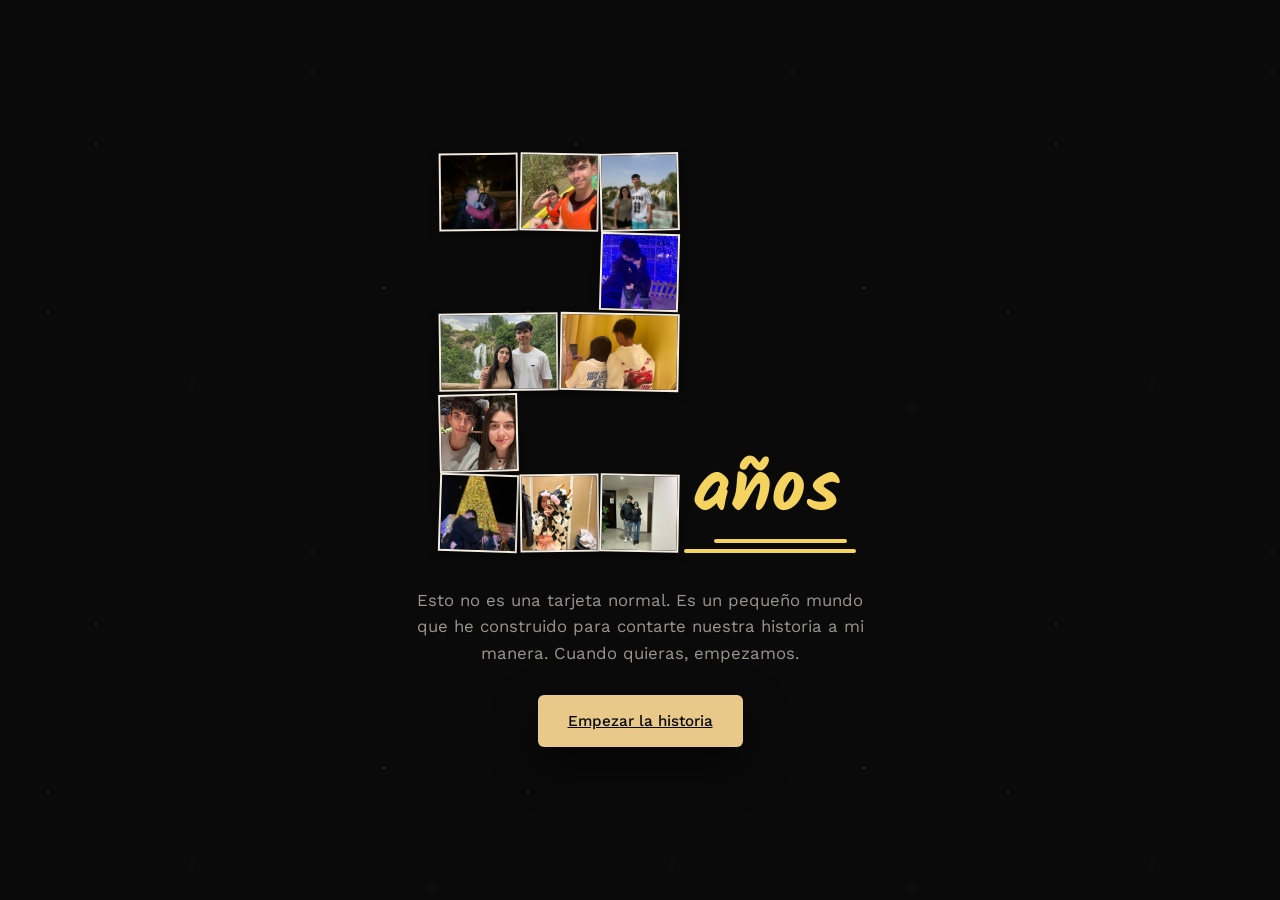
<file: index.html>
<!DOCTYPE html>
<html lang="es">
<head>
<meta charset="UTF-8">
<meta name="viewport" content="width=device-width, initial-scale=1">
<title>Para ti</title>
<link rel="stylesheet" href="css/style.css?v=9">
<style>
  /* [v4] Portada: ya no hay sobre. Un "2" hecho de fotos + la palabra "años",
     como el "1 Año" de la portada del álbum físico. */
  body{ display:flex; align-items:center; justify-content:center; min-height:100vh; text-align:center; padding: 40px 0; }
  .portada{ display:flex; flex-direction:column; align-items:center; padding: 0 24px; }

  /* Fila: número + palabra (la palabra queda abajo a la derecha, como en el álbum) */
  .portada-cabecera{ display:flex; align-items:flex-end; justify-content:center; gap: 14px; margin-bottom: 34px; }

  /* El "2": cuadrícula de 6 x 10 donde cada trozo (foto) ocupa un rectángulo.
     Las posiciones las pone el JS de abajo (PIEZAS_DOS). */
  .numero-fotos{
    display: grid;
    grid-template-columns: repeat(6, 1fr);
    grid-template-rows: repeat(10, 1fr);
    gap: 2px;
    width: min(44vw, 240px);
    aspect-ratio: 6 / 10;
  }
  .foto-tile{
    --rot: 0deg;
    position: relative;
    overflow: hidden;
    border: 2px solid var(--cream);        /* borde blanco: como un recorte de foto pegado */
    background: linear-gradient(135deg, hsl(var(--h) 28% 24%), hsl(var(--h) 22% 13%));
    transform: rotate(var(--rot));
    box-shadow: 0 4px 10px rgba(0,0,0,0.45);
    animation: aparecerTile 0.55s ease backwards;
    animation-delay: calc(var(--i) * 90ms + 250ms);    /* van apareciendo una a una */
  }
  .foto-tile img{ display:block; width:100%; height:100%; object-fit:cover; }
  @keyframes aparecerTile{
    from{ opacity:0; transform: scale(0.6) rotate(calc(var(--rot) - 14deg)); }
    to{   opacity:1; transform: scale(1) rotate(var(--rot)); }
  }

  /* "años" a mano en amarillo con dos rayas debajo (como "Año" en el álbum) */
  .portada-anos{
    position: relative;
    margin: 0;
    padding-bottom: 24px;
    font-family: var(--marker);
    font-weight: 700;
    font-size: clamp(2.4rem, 11vw, 4.6rem);
    line-height: 1;
    color: var(--c1);
  }
  .portada-anos::before,
  .portada-anos::after{
    content: '';
    position: absolute;
    height: 4px;
    border-radius: 2px;
    background: var(--c1);
  }
  .portada-anos::before{ bottom: 10px; left: 14%; right: -4%; }
  .portada-anos::after{  bottom: 0;    left: -6%; right: -10%; }

  .portada .lead{ margin: 0 auto 28px; }
</style>
</head>
<body>
  <div class="starfield" aria-hidden="true"></div>

  <main class="portada">
    <div class="portada-cabecera">
      <div class="numero-fotos" id="numero-dos" role="img" aria-label="El número 2, hecho con fotos nuestras"></div>
      <p class="portada-anos">años</p>
    </div>

    <p class="lead">
      <!-- Sergio: cambia este texto por algo vuestro -->
      Esto no es una tarjeta normal. Es un pequeño mundo que he construido
      para contarte nuestra historia a mi manera. Cuando quieras, empezamos.
    </p>
    <a class="btn" href="historia.html">Empezar la historia</a>
  </main>

<script src="js/main.js?v=9"></script>
<script>
  // ---------------------------------------------------------------
  // El "2" de fotos.
  // Sergio: pon aquí las URLs de R2 de las fotos que forman el número
  // (una por trozo, 10 en total). Si falta alguna, ese trozo se ve como
  // un recorte de color hasta que la pongas.
  // ---------------------------------------------------------------
  const FOTOS_DOS = [
     'fotos/8.jpg',
     'fotos/17.jpg',
     'fotos/51.jpeg',
     'fotos/11.jpg',
     'fotos/12.jpg',
     'fotos/22.jpg',
     'fotos/35.jpg',
     'fotos/26.jpg',
     'fotos/13.jpg',
     'fotos/7.jpg',
  ];

  // Trozos del número: [columna, fila, ancho, alto] sobre la cuadrícula de 6 x 10
  // (barra superior, palo derecho, barra central, palo izquierdo, barra inferior).
  const PIEZAS_DOS = [
    [1, 1, 2, 2], [3, 1, 2, 2], [5, 1, 2, 2],   // barra superior
    [5, 3, 2, 2],                               // palo derecho
    [1, 5, 3, 2], [4, 5, 3, 2],                 // barra central
    [1, 7, 2, 2],                               // palo izquierdo
    [1, 9, 2, 2], [3, 9, 2, 2], [5, 9, 2, 2]    // barra inferior
  ];

  (function pintarNumeroDos() {
    const cont = document.getElementById('numero-dos');
    const tonos = [20, 200, 340, 45, 160, 260, 10, 190, 320, 80];   // tono de cada recorte-placeholder
    PIEZAS_DOS.forEach(([col, fila, ancho, alto], i) => {
      const tile = document.createElement('div');
      tile.className = 'foto-tile';
      tile.style.gridColumn = col + ' / span ' + ancho;
      tile.style.gridRow = fila + ' / span ' + alto;
      tile.style.setProperty('--i', i);
      tile.style.setProperty('--h', tonos[i % tonos.length]);
      tile.style.setProperty('--rot', ((i % 2 ? 1 : -1) * (0.6 + (i * 0.37) % 1.4)).toFixed(1) + 'deg');
      if (FOTOS_DOS[i]) {
        const img = document.createElement('img');
        img.src = FOTOS_DOS[i];
        img.alt = '';
        tile.appendChild(img);
      }
      cont.appendChild(tile);
    });
  })();
</script>
</body>
</html>
</file>
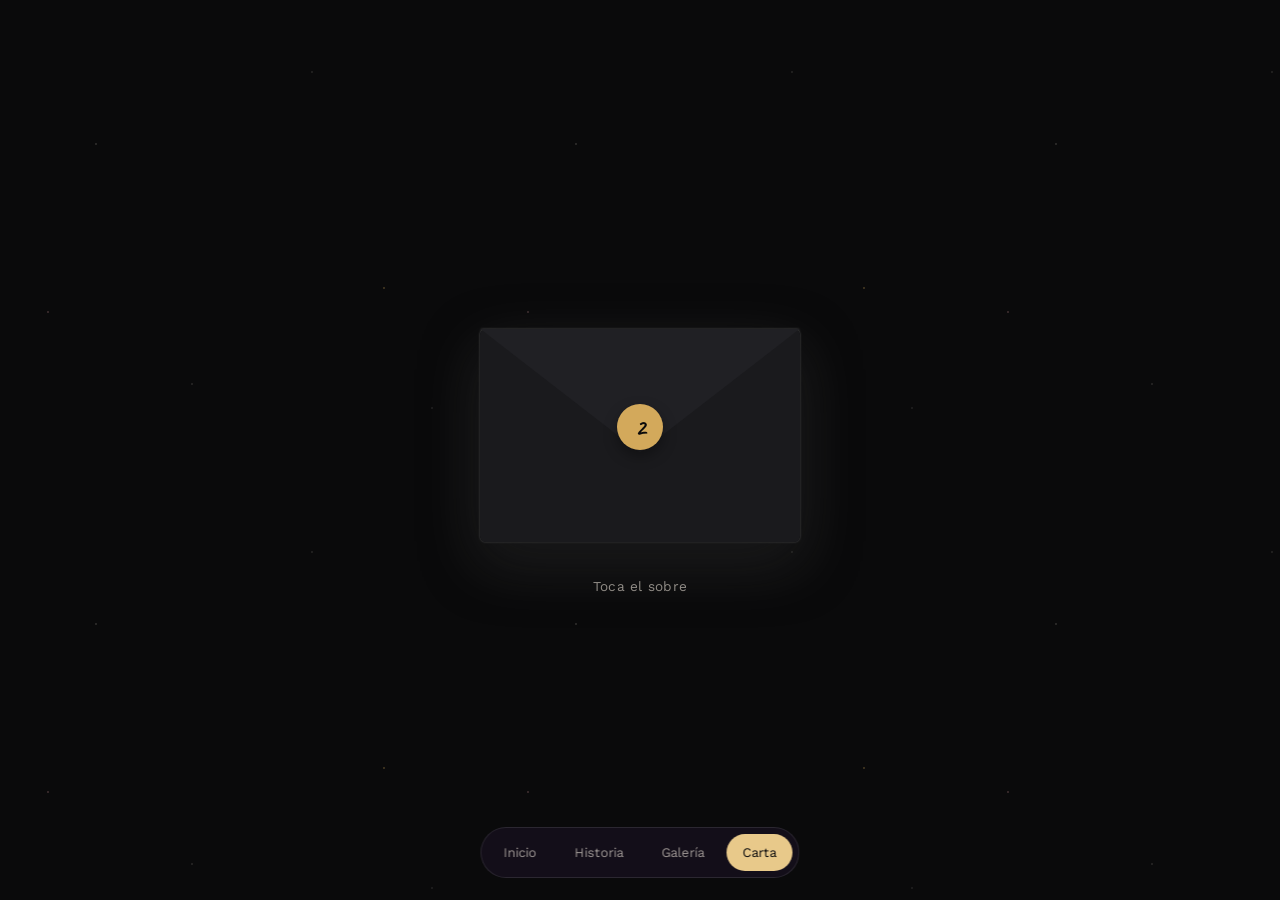
<file: carta.html>
<!DOCTYPE html>
<html lang="es">
<head>
<meta charset="UTF-8">
<meta name="viewport" content="width=device-width, initial-scale=1">
<title>Una última cosa</title>
<link rel="stylesheet" href="css/style.css?v=9">
<style>
  /* [v4] Página nueva: el sobre (antes en la portada) ahora va al final de todo. */
  body{ display:flex; align-items:center; justify-content:center; min-height:100vh; text-align:center; padding: 30px 0 120px; }
  .escenario{ width: 100%; display:flex; flex-direction:column; align-items:center; padding: 0 20px; }

  /* ---------- Sobre ---------- */
  .envelope{
    position: relative;
    width: min(78vw, 320px);
    aspect-ratio: 3 / 2;
    margin: 130px auto 34px;               /* hueco arriba: por ahí sale la hoja */
    cursor: pointer;
    perspective: 900px;
    filter: drop-shadow(0 20px 30px rgba(0,0,0,0.4)) drop-shadow(0 0 1px rgba(255,255,255,0.3));
    transition: opacity 0.5s ease;
  }
  .envelope > div{ position:absolute; }
  .env-atras{ inset:0; background: var(--bg-soft); border-radius: 6px; z-index:1; }
  .env-papel{                              /* hoja que asoma al abrir */
    left: 8%; right: 8%; top: 8%; height: 88%;
    z-index: 2;
    background-color: #fbfaf5;
    background-image:
      linear-gradient(rgba(70,110,200,0.18) 1px, transparent 1px),
      linear-gradient(90deg, rgba(70,110,200,0.18) 1px, transparent 1px);
    background-size: 18px 18px;
    border-radius: 3px;
    transition: transform 0.9s ease 0.65s;
  }
  .env-frente{                             /* bolsillo delantero (forma de V) */
    inset:0; z-index:3;
    background: var(--bg-card);
    clip-path: polygon(0 0, 50% 55%, 100% 0, 100% 100%, 0 100%);
    border-radius: 6px;
  }
  .env-solapa{
    top:0; left:0; right:0; height: 58%;
    z-index: 4;
    background: #202024;
    clip-path: polygon(0 0, 100% 0, 50% 100%);
    transform-origin: top center;
    transition: transform 0.7s cubic-bezier(.6,0,.3,1), z-index 0s 0.35s;
  }
  .env-sello{
    top: 46%; left: 50%; transform: translate(-50%, -50%);
    width: 46px; height: 46px; border-radius: 50%;
    background: var(--gold);
    display:flex; align-items:center; justify-content:center;
    color: var(--bg); font-family: var(--serif); font-weight: 700; font-size: 1.5rem;
    box-shadow: 0 6px 14px rgba(0,0,0,0.35);
    z-index: 5;
    transition: opacity 0.2s ease;
  }
  /* Estados al abrir */
  .envelope.open .env-solapa{ transform: rotateX(180deg); z-index: 1; }   /* pasa por detrás de la hoja */
  .envelope.open .env-sello{ opacity: 0; }
  .envelope.open .env-papel{ transform: translateY(-62%); }
  .envelope.fuera{ opacity: 0; pointer-events: none; }

  .hint{ font-size: 0.85rem; color: var(--cream-dim); letter-spacing: 0.02em; transition: opacity 0.3s ease; }

  /* ---------- Carta (aparece cuando el sobre termina de abrirse) ---------- */
  .carta-hoja{
    display: none;
    position: relative;
    width: min(92vw, 520px);
    padding: 34px 26px 28px;
    text-align: left;
    color: #22349a;                         /* tinta azul de bolígrafo, como la carta del álbum */
    font-family: var(--marker);
    font-size: 1rem;
    line-height: 24px;                      /* = tamaño de la cuadrícula del papel */
    background-color: #fbfaf5;
    background-image:
      linear-gradient(rgba(70,110,200,0.18) 1px, transparent 1px),
      linear-gradient(90deg, rgba(70,110,200,0.18) 1px, transparent 1px);
    background-size: 24px 24px;
    border-radius: 3px;
    box-shadow: var(--shadow);
    transform: rotate(-0.6deg);
  }
  .carta-hoja.show{ display: block; animation: entradaCarta 0.9s ease; }
  @keyframes entradaCarta{
    from{ opacity: 0; transform: translateY(40px) rotate(-0.6deg); }
    to{   opacity: 1; transform: translateY(0) rotate(-0.6deg); }
  }
  .cinta{                                   /* dos trozos de cinta adhesiva */
    position: absolute; top: -12px; width: 84px; height: 24px;
    background: rgba(244, 211, 94, 0.55);
  }
  .cinta-izq{ left: 18px; transform: rotate(-6deg); }
  .cinta-der{ right: 18px; transform: rotate(5deg); }
  .carta-hoja p{ margin: 0 0 24px; }
  .carta-saludo{ font-family: var(--serif); font-weight: 700; font-size: 1.7rem; line-height: 24px; }
  .carta-firma{ text-align: right; font-family: var(--serif); font-weight: 700; font-size: 1.6rem; margin: 0; }

  .carta-acciones{ display:none; margin-top: 34px; }
  .carta-acciones.show{ display:block; animation: entradaEscena 0.6s ease; }
</style>
</head>
<body>
  <div class="starfield" aria-hidden="true"></div>

  <main class="escenario">
    <div class="envelope" id="envelope" role="button" tabindex="0" aria-label="Abrir el sobre">
      <div class="env-atras"></div>
      <div class="env-papel"></div>
      <div class="env-frente"></div>
      <div class="env-solapa"></div>
      <div class="env-sello">2</div>
    </div>

    <p class="hint" id="hint">Toca el sobre</p>

    <!-- Sergio: aquí va TU carta. Un <p> por párrafo. Lo que escribas aquí
         se muestra sobre papel cuadriculado, con letra de bolígrafo. -->
    <article class="carta-hoja" id="carta">
      <span class="cinta cinta-izq"></span><span class="cinta cinta-der"></span>
      <p class="carta-saludo">Hola,</p>
      <p>Bueno mi pequeño bichito ya llevamos 2 años quien lo iba a decir, en estos dos años contigo he sido muy feliz
        he aprendido muchas cosas y hemos mejorado tanto como personas como pareja, hemos tenido nuestras pequeñas diferencias
        que hemos sabido gestionar hablandolo y estoy muy contento de haber compartido momentos tan especiales como los que
        hemos vivido juntos, en esta pequeña página web se ven algunos de todos los momentos que hemos vivido juntos y que esperemos
        que sean muchos más, te quiero un montón y felices 2 años, espero que te haya gustado esta sorpresa y el vaije a Burgos jejejeje
        que eso seguro que es lo que mas te ha gustado y nada a seguir viviendo más experiencias juntos y sobretodo muchos viajes y comidas juntos
        jejejeje, te hice esta web porque como siempre me dices que soy el informaticucho loco pues en vez de hacerte las cosas a mano en fisico
        las hago digital como buen informaticucho loco, te quiero mucho :)</p>
      <p class="carta-firma">Sergio</p>
    </article>

    <div class="carta-acciones" id="acciones">
      <a class="btn btn-ghost" href="index.html">Volver al principio</a>
    </div>
  </main>

  <nav class="nav">
    <a href="index.html">Inicio</a>
    <a href="historia.html">Historia</a>
    <a href="galeria.html">Galería</a>
    <a href="carta.html" class="active">Carta</a>
  </nav>

<script src="js/main.js?v=9"></script>
<script>
  // Secuencia: se abre la solapa -> la hoja sube -> el sobre se desvanece -> aparece la carta completa.
  const envelope = document.getElementById('envelope');
  const hint = document.getElementById('hint');
  const carta = document.getElementById('carta');
  const acciones = document.getElementById('acciones');
  const rapido = window.matchMedia('(prefers-reduced-motion: reduce)').matches;

  function abrirSobre() {
    if (envelope.classList.contains('open')) return;
    envelope.classList.add('open');
    hint.style.opacity = '0';

    setTimeout(() => envelope.classList.add('fuera'), rapido ? 0 : 2000);      // el sobre se desvanece
    setTimeout(() => {
      envelope.style.display = 'none';
      hint.style.display = 'none';
      envelope.setAttribute('aria-hidden', 'true');
      carta.classList.add('show');
      acciones.classList.add('show');
    }, rapido ? 0 : 2500);
  }
  envelope.addEventListener('click', abrirSobre);
  envelope.addEventListener('keydown', (e) => {
    if (e.key === 'Enter' || e.key === ' ') { e.preventDefault(); abrirSobre(); }
  });
</script>
</body>
</html>
</file>
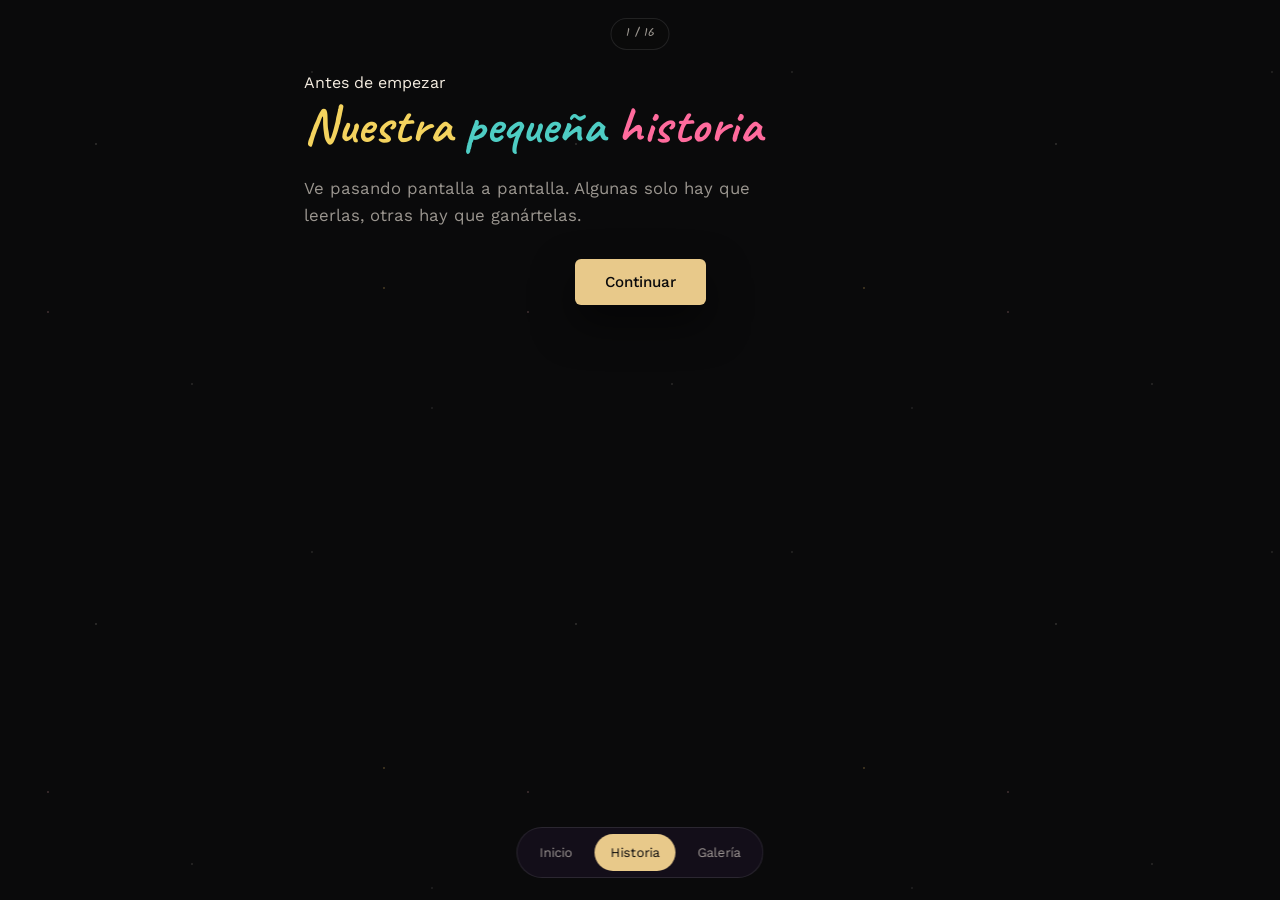
<file: historia.html>
<!DOCTYPE html>
<html lang="es">
<head>
<meta charset="UTF-8">
<meta name="viewport" content="width=device-width, initial-scale=1">
<title>Nuestra historia</title>
<link rel="stylesheet" href="css/style.css?v=9">
</head>
<body>
  <div class="starfield" aria-hidden="true"></div>

  <!--
    CÓMO FUNCIONA ESTE ARCHIVO (léelo antes de tocar nada):
    - Cada <section class="escena"> es UNA pantalla completa. Solo se ve una a la vez.
    - escenas.js controla cuál se muestra y gestiona el botón "Continuar".
    - Si el botón .continuar de una escena lleva el atributo "disabled" en el HTML,
      significa que es una escena de minijuego: no se puede avanzar hasta completarlo.
      El propio minijuego (en juego.js o main.js) llama a desbloquearContinuar()
      cuando se gana, lo que quita el "disabled" automáticamente.
      -> Si quieres que una escena NO bloquee, quita el "disabled" (y su .pista-bloqueo).
    - Para añadir un hito nuevo: duplica una escena de tipo "solo scroll" (la de
      abajo del todo) y cambia el texto/fotos.
    - Para añadir un minijuego nuevo: duplica la escena del componente que más se
      parezca (pizarra, calendario, hilo rojo, máquina, corazón...) y ajusta el contenido.
    - [v4] Sin emojis: todos los iconos son <svg> escritos directamente en el HTML.
  -->

  <div class="wrap" style="padding-top:70px;">

    <!-- ESCENA 1 — Bienvenida (solo scroll) -->
    <section class="escena">
      <span class="date">Antes de empezar</span>
      <h1 class="marker-title eyebrow-free-title">
        <span class="c1">Nuestra</span> <span class="c2">pequeña</span> <span class="c3">historia</span>
      </h1>
      <p class="lead">
        <!-- Sergio: cambia este texto -->
        Ve pasando pantalla a pantalla. Algunas solo hay que leerlas,
        otras hay que ganártelas.
      </p>

      <!-- Al final no pongo video-->
      <!-- [v7] Hueco para el vídeo de apertura (varios momentos juntos, o
           el vídeo de "cómo la pedí salir"). Sustituye todo el contenido
           de .video-hueco por: <video controls playsinline src="URL-DE-R2"
           poster="URL-DE-R2-portada.jpg"></video> -->
      <!-- <div class="video-hueco">
        <div class="video-marcador">
          <svg viewBox="0 0 24 24" fill="none" stroke="currentColor" stroke-width="1.6" stroke-linecap="round" stroke-linejoin="round" aria-hidden="true"><circle cx="12" cy="12" r="9.3"/><path d="M10 8.5l6 3.5-6 3.5z" fill="currentColor" stroke="none"/></svg>
          <p>Aquí va el vídeo<br>(sustituye este hueco por tu &lt;video&gt; con la URL de R2)</p>
        </div>
      </div> -->

      <div class="zona-continuar">
        <button class="btn continuar">Continuar</button>
      </div>
    </section>

    <!-- ESCENA 2 — [v4] Pizarra "¿cuánto es 1 año?" (gated: hay que borrar la pizarra)
         Cada <li> lleva en data-num-dos el dato para 2 años (y data-unidad-dos si
         cambia la unidad). juego.js -> initPizarra hace el efecto del borrador. -->
    <section class="escena">
      <span class="date">Antes de seguir, unas cuentas</span>
      <h2>¿Cuánto es un año?</h2>

      <div class="pizarra" id="pizarra">
        <p class="pizarra-titulo">Feliz...</p>
        <ul class="pizarra-lista">
          <li data-num-dos="2" data-unidad-dos="años"><span class="num">1</span><span class="unidad">año</span></li>
          <li data-num-dos="24"><span class="num">12</span><span class="unidad">meses</span></li>
          <li data-num-dos="104"><span class="num">52</span><span class="unidad">semanas</span></li>
          <li data-num-dos="730"><span class="num">365</span><span class="unidad">días</span></li>
          <li data-num-dos="17.520"><span class="num">8.760</span><span class="unidad">horas</span></li>
          <li data-num-dos="1.051.200"><span class="num">525.600</span><span class="unidad">minutos</span></li>
          <li data-num-dos="63.072.000"><span class="num">31.536.000</span><span class="unidad">segundos</span></li>
        </ul>
        <!-- Sergio: cambia este mensaje si quieres -->
        <p class="pizarra-mensaje">Ya no es un año. Ahora son dos.</p>

        <!-- Borrador (SVG): lo mueve el JS por encima de la pizarra -->
        <div class="borrador" aria-hidden="true">
          <svg viewBox="0 0 56 30"><rect x="1" y="1" width="54" height="28" rx="4" fill="#cfc8b8"/><rect x="1" y="1" width="54" height="13" rx="4" fill="#2c2c31"/><rect x="1" y="9" width="54" height="5" fill="#2c2c31"/></svg>
        </div>
      </div>

      <div class="zona-accion">
        <button class="btn btn-icono" id="btn-borrar">
          <svg viewBox="0 0 24 24" fill="none" stroke="currentColor" stroke-width="1.8" stroke-linecap="round" stroke-linejoin="round" aria-hidden="true"><path d="M4 16l9.5-9.5a2 2 0 013 0l3 3a2 2 0 010 3L11 20H7z"/><path d="M9 11l5 5M11 20h9"/></svg>
          Borrar la pizarra
        </button>
      </div>

      <div class="zona-continuar">
        <button class="btn continuar" disabled>Continuar</button>
        <p class="pista-bloqueo">Borra la pizarra para seguir</p>
      </div>
    </section>

    <!-- ESCENA 3 — [v4] Deslizador de fotos "tira hacia abajo" (gated: llegar a la última foto)
         Una foto por cada <figure class="tira-foto">; añade o quita las que quieras
         (el JS se adapta solo). Sustituye cada .ph-placeholder por
         <img src="URL-DE-R2" alt="..."> cuando tengas las fotos. -->
    <section class="escena">
      <span class="date">Tira hacia abajo</span>
      <h2>Mira cómo pasa el tiempo</h2>

      <div class="tira">
        <div class="tira-visor">
          <figure class="polaroid tira-foto" style="--rot:-2deg"><img src="fotos/1.jpg"/><figcaption>pie de foto</figcaption></figure>
          <figure class="polaroid tira-foto" style="--rot:2deg"><img src="fotos/2.jpg"/><figcaption>pie de foto</figcaption></figure>
          <figure class="polaroid tira-foto" style="--rot:-1deg"><img src="fotos/15.jpg"/><figcaption>pie de foto</figcaption></figure>
          <figure class="polaroid tira-foto" style="--rot:3deg"><img src="fotos/17.jpg"/><figcaption>pie de foto</figcaption></figure>
          <figure class="polaroid tira-foto" style="--rot:-3deg"><img src="fotos/47.jpeg"/><figcaption>pie de foto</figcaption></figure>
          <figure class="polaroid tira-foto" style="--rot:-3deg"><img src="fotos/51.jpeg"/><figcaption>pie de foto</figcaption></figure>
        </div>
        <div class="tira-pista">
          <div class="tira-asa sugerir" role="slider" tabindex="0" aria-label="Tira hacia abajo para cambiar de foto" aria-valuemin="1" aria-valuenow="1">
            <svg viewBox="0 0 24 24" fill="none" stroke="currentColor" stroke-width="2.4" stroke-linecap="round" stroke-linejoin="round" aria-hidden="true"><path d="M6 7l6 5 6-5M6 13l6 5 6-5"/></svg>
          </div>
        </div>
      </div>
      <p class="tira-cuenta">1 / 6</p>

      <div class="zona-continuar">
        <button class="btn continuar" disabled>Continuar</button>
        <p class="pista-bloqueo">Tira hasta la última foto para seguir</p>
      </div>
    </section>

    <!-- ESCENA 4 — [v4] Calendario: noviembre 2024 -> 2025 -> 2026 (gated: llegar a 2026)
         juego.js -> initCalendario pinta el mes; cambia los años/etiquetas en su
         constante PASOS. -->
    <section class="escena">
      <span class="date">Un día que no se me olvida</span>
      <h2>El día uno</h2>
      <p class="lead">Pulsa la flecha y pasa la hoja.</p>

      <div class="calendario" id="calendario">
        <div class="cal-hoja">
          <div class="cal-cabecera">
            <span class="sticker-word" data-text="NOVIEMBRE"></span>
            <span class="cal-anio">2024</span>
          </div>
          <div class="cal-grid"></div>
        </div>
        <div class="cal-etiqueta"><span></span></div>
        <button class="cal-siguiente" aria-label="Pasar al año siguiente">
          <svg viewBox="0 0 24 24" fill="none" stroke="currentColor" stroke-width="2.2" stroke-linecap="round" stroke-linejoin="round" aria-hidden="true"><path d="M5 12h14M13 6l6 6-6 6"/></svg>
        </button>
      </div>

      <div class="zona-continuar">
        <button class="btn continuar" disabled>Continuar</button>
        <p class="pista-bloqueo">Pasa la hoja hasta el final para seguir</p>
      </div>
    </section>

    <!-- ESCENA 5 — Hito 1 (solo scroll) -->
    <section class="escena">
      <span class="date">Hito 1 </span>
      <h2>Cómo empezó todo</h2>
      <p>Todo empezó con los partidos de la eurocopa en la cual ganó españa que 2 años después volvimos a ver juntos
        como volvería a ganar españa pero esta vez un mundial, me acuerdo que se nos acercó Juanma a pedirnos que tocaramos
        a paquito el chocolatero con las trompetitas y que luego más tarde nos encontramos en las fiestas de molinos donde
        Juanma me pidio el instagram para ti, luego hablamos y vino nuestra primera vez que quedamos, que fui cuando salí del
        gimnasio y dimos una vuelta por tu zona 
      </p>
      <div class="photos">
        <figure class="polaroid">
          <img src="fotos/72.jpg.jpeg"/>
        </figure>
      </div>
      <div class="zona-continuar">
        <button class="btn continuar">Continuar</button>
      </div>
    </section>

    <!-- ESCENA 6 — Minijuego: botón que huye (gated) -->
    <section class="escena">
      <span class="date">Antes de seguir, una pregunta</span>
      <h2 id="mensaje-pregunta">¿Quieres aguantarme dos años más?</h2>
      <div class="zona-boton" id="zona-boton">
        <button class="btn" id="btn-si">Sí</button>
        <button class="btn btn-ghost" id="btn-no">No</button>
      </div>
      <div class="zona-continuar">
        <button class="btn continuar" disabled>Continuar</button>
        <p class="pista-bloqueo">Responde la pregunta para seguir</p>
      </div>
    </section>

    <!-- ESCENA 7 — Hito 2 + "ABRIR" repurposado como nota escondida (no gated) -->
    <section class="escena">
      <span class="date">Hito 2 — 1 de noviembre del 2024</span>
      <h2>El día que nos hicimos novios</h2>
      <p>Abre el desplegable para ver lo que contiene dentro
      </p>

      <!-- Este "ABRIR" ya no revela la tira de fotos (eso ahora lo hace la
           máquina expendedora de la siguiente escena): úsalo para una nota,
           un mensaje corto o cualquier cosa de texto que quieras esconder. -->
      <div class="pull-photo">
        <button class="pull-tab">
          <span class="sticker-word" data-text="ABRIR"></span>
          <!-- [v4] flecha SVG (antes era un carácter de texto) -->
          <span class="flecha"><svg viewBox="0 0 24 24" fill="none" stroke="currentColor" stroke-width="2.4" stroke-linecap="round" stroke-linejoin="round" aria-hidden="true"><path d="M6 9l6 6 6-6"/></svg></span>
        </button>
        <div class="strip">
          <p class="lead" style="margin:0;">
            <!-- Sergio: cambia esta nota escondida -->
            Despues de tanto tiempo, tantos rechazos, tantas dudas, llego el momento donde te pedí salir en mi casa con el texto en la pantalla
            de "Quieres ser mi novia?", con unas flores y con el primer peluchito de lanita que te hizo tanta ilusión, donde fue nuestra
            primera noche durmiendo juntos y un día muy especial
          </p>
        </div>
      </div>

      <div class="zona-continuar">
        <button class="btn continuar">Continuar</button>
      </div>
    </section>

    <!-- ESCENA 8 — Minijuego: máquina expendedora (gated)
         [v6] Ahora "cuesta" 1€: al pulsar, una moneda sube y se cuela por
         la ranura (initMaquina en juego.js) y solo entonces cae el
         producto. Cuando la tira de fotos asoma, se amplía sola a
         pantalla completa (#ticket-lightbox, definido al final del body)
         para poder verla bien, igual que la carta del hilo rojo. -->
    <section class="escena">
      <span class="date">Pulsa y espera</span>
      <h2><span class="sticker-word" data-text="MAQUINA" data-estilo="burbuja"></span></h2>
      <p class="lead">Mete la moneda y dale al botón. A ver qué sale.</p>
      <div class="maquina">
        <div class="maquina-cuerpo">
          <div class="maquina-ventana">
            <div class="maquina-bobina"></div>
            <div class="maquina-bobina"></div>
            <div class="maquina-bobina">
              <!-- [v5] el "producto" cae por esta bobina cuando se pulsa -->
              <div class="producto">
                <svg viewBox="0 0 24 24" fill="none" stroke="currentColor" stroke-width="1.8" stroke-linecap="round" stroke-linejoin="round" aria-hidden="true"><rect x="3" y="2.5" width="18" height="19" rx="2"/><path d="M7.5 2.5v19M16.5 2.5v19M3 7h4.5M3 12h4.5M3 17h4.5M16.5 7H21M16.5 12H21M16.5 17H21"/></svg>
              </div>
            </div>
          </div>
          <div class="maquina-rejilla"></div>
          <div class="maquina-tolva">
            <!-- [v5] trampilla que se abre con un giro cuando llega el producto -->
            <div class="maquina-flap">
              <svg viewBox="0 0 24 24" width="16" height="16" fill="none" stroke="currentColor" stroke-width="2" stroke-linecap="round" stroke-linejoin="round" aria-hidden="true"><polyline points="6 9 12 15 18 9"></polyline></svg>
            </div>
          </div>
        </div>

        <!-- [v6] Ranura + moneda de 1€: puramente decorativo, el JS solo
             añade la clase "moneda-metida" para animarla al pulsar. -->
        <div class="maquina-moneda-zona">
          <span class="moneda">1€</span>
          <span class="maquina-ranura" aria-hidden="true"></span>
        </div>

        <button class="btn">Meter 1€</button>
        <div class="resultado">
          <!-- Aquí va la tira de fotos: sustituye los placeholders por
               <img src="URL-DE-R2"> cuando tengas fotos reales -->
          <figure class="polaroid"><img src="fotos/8.jpg"></figure>
          <figure class="polaroid"><img src="fotos/25.jpg"></figure>
          <figure class="polaroid"><img src="fotos/53.jpeg"></figure>
        </div>
      </div>
      <div class="zona-continuar">
        <button class="btn continuar" disabled>Continuar</button>
        <p class="pista-bloqueo">Pulsa la máquina para seguir</p>
      </div>
    </section>

    <!-- ESCENA 9 — Minijuego: memoria (gated) -->
    <section class="escena">
      <span class="date">Un pequeño reto</span>
      <h2>Encuentra las parejas</h2>
      <p class="lead" style="margin-bottom:0;">
        Parejas encontradas: <span id="contador-memoria">0 / 4</span>
      </p>
      <div class="tablero-memoria" id="tablero-memoria" role="group" aria-label="Juego de memoria"></div>
      <p class="lead memoria-final" id="memoria-final" style="margin:0;">
        <!-- Sergio: cambia este texto final si quieres -->
        Lo has conseguido. Como siempre conmigo, ¿no?
      </p>
      <div class="zona-continuar">
        <button class="btn continuar" disabled>Continuar</button>
        <p class="pista-bloqueo">Encuentra las 4 parejas para seguir</p>
      </div>
    </section>

    <!-- ESCENA 10 — Hito 3 (solo scroll) -->
    <section class="escena">
      <span class="date">Hito 3 — Jueves 14 de Mayo de 2026</span>
      <h2>Momento carnet</h2>
      <p>Ese día que te sacaste el carnet que tanto llevavamos esperando, despues del primer intento,
        que te pusisite un poco triste donde fuimos a ver los burritos que te alegró mucho, conseguiste
        aprobar el examen en el segundo intento y así conseguir los 2 juntos el carnet cada uno con nuestro carnet,
        como dijimos al principio al apuntarnos juntos 
      </p>
      <div class="photos">
        <figure class="polaroid">
          <img src="fotos/48.jpeg"/>
        </figure>
        <figure class="polaroid">
          <img src="fotos/49.jpeg"/>
        </figure>
      </div>
      <div class="zona-continuar">
        <button class="btn continuar">Continuar</button>
      </div>
    </section>

    <!-- ESCENA 11 — Minijuego: corazón para completar (gated) -->
    <section class="escena">
      <span class="date">Un pequeño reto</span>
      <h2>Completa el corazón</h2>
      <p class="lead">Ve pulsando las casillas hasta completar el corazón entero.</p>
      <div class="corazon-puzzle"></div>
      <p class="corazon-progreso"></p>
      <p class="corazon-mensaje"><!-- Sergio: cambia este mensaje --> Tú me completas.</p>
      <div class="zona-continuar">
        <button class="btn continuar" disabled>Continuar</button>
        <p class="pista-bloqueo">Completa el corazón para seguir</p>
      </div>
    </section>

    <!-- ESCENA 12 — [v4] Hilo rojo REDISEÑADO (gated: hay que dar la vuelta a la carta)
         Ya no se arrastra. El botón anima el hilo entre las dos fotos y las va
         desbloqueando; luego aparece una carta con "?" que se da la vuelta.
         initHiloRojo (juego.js) calcula el recorrido del hilo con la posición real
         de las dos fotos, así que puedes cambiar su tamaño en el CSS sin tocar el JS. -->
    <section class="escena">
      <span class="date">Una leyenda</span>
      <h2>El hilo rojo</h2>
      <p class="lead">Pulsa el botón y deja que el hilo haga su trabajo.</p>

      <div class="hilo-rojo" id="hilo-rojo">
        <svg class="hilo-rojo-svg" aria-hidden="true">
          <path d="M0 0" />
          <circle class="nudo" />
          <circle class="nudo" />
        </svg>

        <figure class="polaroid hilo-foto hilo-foto-a">
          <img src="fotos/70.jpeg"/>
          <figcaption>Andrea</figcaption>
          <div class="cubierta"><svg viewBox="0 0 24 24" fill="none" stroke="currentColor" stroke-width="1.8" stroke-linecap="round" stroke-linejoin="round" aria-hidden="true"><rect x="5" y="11" width="14" height="9" rx="2"/><path d="M8 11V8a4 4 0 018 0v3"/></svg></div>
        </figure>

        <figure class="polaroid hilo-foto hilo-foto-b">
          <img src="fotos/71.jpeg"/>
          <figcaption>Sergio</figcaption>
          <div class="cubierta"><svg viewBox="0 0 24 24" fill="none" stroke="currentColor" stroke-width="1.8" stroke-linecap="round" stroke-linejoin="round" aria-hidden="true"><rect x="5" y="11" width="14" height="9" rx="2"/><path d="M8 11V8a4 4 0 018 0v3"/></svg></div>
        </figure>
      </div>

      <div class="zona-accion">
        <button class="btn btn-icono" id="btn-hilo">
          <!-- Icono SVG de carrete de hilo -->
          <svg viewBox="0 0 24 24" fill="none" stroke="currentColor" stroke-width="1.8" stroke-linecap="round" stroke-linejoin="round" aria-hidden="true"><path d="M5 4h14M5 20h14"/><rect x="7" y="4" width="10" height="16" rx="1.5"/><path d="M7 9l10 2M7 12.5l10 2M7 16l10 2"/></svg>
          Tirar del hilo
        </button>
      </div>

      <!-- Carta boca abajo: el JS la muestra cuando termina el hilo -->
      <div class="carta-hilo">
        <div class="carta-hilo-int" role="button" tabindex="0" aria-label="Carta boca abajo, púlsala para darle la vuelta">
          <div class="carta-cara carta-frente">
            <span class="interrogante">?</span>
            <small>dale la vuelta</small>
          </div>
          <div class="carta-cara carta-dorso">
            <h3>La leyenda del hilo rojo</h3>
            <!-- Sergio: personaliza este texto -->
            <p>Cuenta una leyenda de Asia oriental que los dioses atan un hilo rojo e invisible
            al dedo de las personas que están destinadas a encontrarse.</p>
            <p>El hilo puede tensarse, enredarse o estirarse, pero nunca se rompe.</p>
            <p>No sé si es verdad. Pero si lo es, sé muy bien dónde está el otro extremo del mío.</p>
          </div>
        </div>
      </div>

      <div class="zona-continuar">
        <button class="btn continuar" disabled>Continuar</button>
        <p class="pista-bloqueo">Tira del hilo y dale la vuelta a la carta para seguir</p>
      </div>
    </section>

    <!-- ESCENA 13 — Hito 4 con hilo animado decorativo (solo scroll) -->
    <section class="escena">
      <span class="date">Hito 4</span>
      <h2>Los pequeños momentos</h2>
      <p>A veces lo mejor no son los grandes planes, sino el día a día.</p>
      <div class="photos">
        <figure class="polaroid">
          <img src="fotos/16.jpg" />
          <figcaption>Estudiando :)</figcaption>
        </figure>
      </div>
      <!-- Hilo decorativo que se dibuja solo al entrar en pantalla, con
           puntaditas y 3 corazones pequeños que aparecen justo después
           (initHilo, en main.js, añade la clase "en-vista"). -->
      <div class="hilo-zona">
        <svg class="hilo-svg" viewBox="0 0 300 90" xmlns="http://www.w3.org/2000/svg" aria-hidden="true">
          <path class="hilo-trazo" d="M 8 68 C 60 15, 95 92, 150 45 S 230 5, 292 55" />

          <!-- puntaditas de hilo, como una costura a mano -->
          <g class="hilo-puntada">
            <path d="M22 58l7 7M29 58l-7 7"/>
            <path d="M100 72l7 7M107 72l-7 7"/>
            <path d="M182 26l7 7M189 26l-7 7"/>
            <path d="M266 47l7 7M273 47l-7 7"/>
          </g>

          <!-- 3 corazoncitos ensartados en el hilo -->
          <path class="hilo-corazon-mini mini-1" transform="translate(48,20) scale(0.55) translate(-12,-12)" d="M12 21C5 15.5 2 12.2 2 8.6 2 5.6 4.3 3.5 7 3.5c2 0 3.9 1.1 5 2.9 1.1-1.8 3-2.9 5-2.9 2.7 0 5 2.1 5 5.1 0 3.6-3 6.9-10 12.4z"/>
          <path class="hilo-corazon-mini mini-2" transform="translate(150,63) scale(0.42) translate(-12,-12)" d="M12 21C5 15.5 2 12.2 2 8.6 2 5.6 4.3 3.5 7 3.5c2 0 3.9 1.1 5 2.9 1.1-1.8 3-2.9 5-2.9 2.7 0 5 2.1 5 5.1 0 3.6-3 6.9-10 12.4z"/>
          <path class="hilo-corazon-mini mini-3" transform="translate(238,14) scale(0.5) translate(-12,-12)" d="M12 21C5 15.5 2 12.2 2 8.6 2 5.6 4.3 3.5 7 3.5c2 0 3.9 1.1 5 2.9 1.1-1.8 3-2.9 5-2.9 2.7 0 5 2.1 5 5.1 0 3.6-3 6.9-10 12.4z"/>
        </svg>
      </div>
      <div class="zona-continuar">
        <button class="btn continuar">Continuar</button>
      </div>
    </section>

    <!-- ESCENA NUEVA — [v6] "Nuestro mundo de la comida" (solo scroll,
         decorativa). Inspirada en la página física "El mundo... del
         baloncesto favorito de Sergio": una cartulina llena de pegatinas
         sueltas y, debajo, un hueco de fotos para las vuestras.
         Cada .pegatina se posiciona con --x/--y/--r/--s en su propio
         style: cambia esos valores (o añade/quita pegatinas) a tu gusto.
         Sustituye los .ph-placeholder de .comida-fotos por tus fotos
         reales cuando las tengas. -->
    <section class="escena">
      <span class="date">Nuestro tema favorito</span>
      <h2 class="scrapbook-titulo">
        <span class="sticker-word" data-text="NUESTRO" data-estilo="burbuja"></span><br>
        <span class="sticker-word" data-text="MUNDO" data-estilo="periodico"></span>
        <span class="marker-title" style="font-size:1.5rem; display:inline-block; margin-left:6px;"><span class="c2">de la</span> <span class="c3">comida</span></span>
      </h2>

      <div class="scrapbook-panel">
        <span class="washi" style="top:-10px; left:22px; transform:rotate(-7deg);" aria-hidden="true"></span>
        <span class="washi" style="top:-10px; right:22px; left:auto; transform:rotate(6deg);" aria-hidden="true"></span>

        <div class="pegatinas-nube" aria-hidden="true">
          <!-- Pizza -->
          <span class="pegatina" style="--x:12%; --y:18%; --r:-10deg; --s:50px; background:var(--c4);">
            <svg viewBox="0 0 24 24" fill="none" stroke="currentColor" stroke-width="1.7" stroke-linecap="round" stroke-linejoin="round"><path d="M12 2 21 20H3z"/><circle cx="11" cy="10" r="1"/><circle cx="14.5" cy="14" r="1"/><circle cx="9" cy="15" r="1"/></svg>
          </span>
          <!-- Café -->
          <span class="pegatina" style="--x:32%; --y:8%; --r:8deg; --s:42px; background:var(--c2);">
            <svg viewBox="0 0 24 24" fill="none" stroke="currentColor" stroke-width="1.7" stroke-linecap="round" stroke-linejoin="round"><path d="M4 9h13v5a5 5 0 0 1-5 5H9a5 5 0 0 1-5-5z"/><path d="M17 10h1.5a2.5 2.5 0 0 1 0 5H17"/><path d="M8 3c0 1-1 1-1 2s1 1 1 2M12 3c0 1-1 1-1 2s1 1 1 2"/></svg>
          </span>
          <!-- Hamburguesa -->
          <span class="pegatina" style="--x:55%; --y:14%; --r:-6deg; --s:52px; background:var(--c1);">
            <svg viewBox="0 0 24 24" fill="none" stroke="currentColor" stroke-width="1.7" stroke-linecap="round" stroke-linejoin="round"><path d="M4 10a8 6 0 0 1 16 0z"/><path d="M3 12h18"/><path d="M4 14h16l-1 3a2 2 0 0 1-2 2H7a2 2 0 0 1-2-2z"/><path d="M4 12h16"/></svg>
          </span>
          <!-- Donut -->
          <span class="pegatina" style="--x:78%; --y:10%; --r:12deg; --s:44px; background:var(--c3);">
            <svg viewBox="0 0 24 24" fill="none" stroke="currentColor" stroke-width="1.7" stroke-linecap="round" stroke-linejoin="round"><circle cx="12" cy="12" r="9"/><circle cx="12" cy="12" r="3.2"/><circle cx="8" cy="7.5" r="0.6" fill="currentColor"/><circle cx="15" cy="6.5" r="0.6" fill="currentColor"/><circle cx="17.5" cy="10" r="0.6" fill="currentColor"/></svg>
          </span>
          <!-- Helado -->
          <span class="pegatina" style="--x:8%; --y:52%; --r:9deg; --s:46px; background:var(--c5);">
            <svg viewBox="0 0 24 24" fill="none" stroke="currentColor" stroke-width="1.7" stroke-linecap="round" stroke-linejoin="round"><path d="M8 10a4 4 0 0 1 8 0z"/><path d="M9 10l3 11 3-11"/></svg>
          </span>
          <!-- Tacos -->
          <span class="pegatina" style="--x:30%; --y:58%; --r:-11deg; --s:50px; background:var(--c4);">
            <svg viewBox="0 0 24 24" fill="none" stroke="currentColor" stroke-width="1.7" stroke-linecap="round" stroke-linejoin="round"><path d="M3 13a9 5 0 0 1 18 0z"/><path d="M6 13c1 3 2.5 5 3 6M12 13c0 3 0 5 0 6M18 13c-1 3-2.5 5-3 6"/></svg>
          </span>
          <!-- Fideos / ramen -->
          <span class="pegatina" style="--x:52%; --y:60%; --r:7deg; --s:52px; background:var(--c2);">
            <svg viewBox="0 0 24 24" fill="none" stroke="currentColor" stroke-width="1.7" stroke-linecap="round" stroke-linejoin="round"><path d="M4 11h16l-1.5 8a2 2 0 0 1-2 1.7H7.5a2 2 0 0 1-2-1.7z"/><path d="M7 11c1-2 0-3 1-5M12 11c1-2 0-3 1-5M17 11c1-2 0-3 1-5"/></svg>
          </span>
          <!-- Patatas fritas -->
          <span class="pegatina" style="--x:75%; --y:56%; --r:-8deg; --s:44px; background:var(--c1);">
            <svg viewBox="0 0 24 24" fill="none" stroke="currentColor" stroke-width="1.7" stroke-linecap="round" stroke-linejoin="round"><path d="M5 10v10h14V10"/><path d="M8 10V5M12 10V4M16 10V5"/></svg>
          </span>
          <!-- Cerezas -->
          <span class="pegatina" style="--x:90%; --y:38%; --r:14deg; --s:38px; background:var(--c3);">
            <svg viewBox="0 0 24 24" fill="none" stroke="currentColor" stroke-width="1.7" stroke-linecap="round" stroke-linejoin="round"><path d="M12 4c1 2 1 4 0 6"/><circle cx="9" cy="17" r="3.2"/><circle cx="16" cy="15" r="3.2"/></svg>
          </span>
        </div>

        <p class="scrapbook-nota">
          <!-- Sergio: cambia este texto si quieres -->
          De todos los planes que hemos hecho juntos, "vamos a comer algo"
          nunca falla. Aquí van algunas de esas veces.
        </p>

        <div class="comida-fotos">
          <figure class="polaroid" style="--r:-4deg;"><img src="fotos/54.jpeg"/></figure>
          <figure class="polaroid" style="--r:-4deg;"><img src="fotos/55.jpeg"/></figure>
          <figure class="polaroid" style="--r:-4deg;"><img src="fotos/56.jpeg"/></figure>
          <figure class="polaroid" style="--r:-4deg;"><img src="fotos/57.jpeg"/></figure>
          <figure class="polaroid" style="--r:-4deg;"><img src="fotos/58.jpeg"/></figure>
          <figure class="polaroid" style="--r:-4deg;"><img src="fotos/59.jpeg"/></figure>
          <figure class="polaroid" style="--r:-4deg;"><img src="fotos/60.jpeg"/></figure>
          <figure class="polaroid" style="--r:-4deg;"><img src="fotos/61.jpeg"/></figure>
          <figure class="polaroid" style="--r:-4deg;"><img src="fotos/62.jpeg"/></figure>
          <figure class="polaroid" style="--r:-4deg;"><img src="fotos/63.jpeg"/></figure>
          <figure class="polaroid" style="--r:-4deg;"><img src="fotos/64.jpeg"/></figure>
          <figure class="polaroid" style="--r:-4deg;"><img src="fotos/65.jpeg"/></figure>
          <figure class="polaroid" style="--r:-4deg;"><img src="fotos/66.jpeg"/></figure>
          <figure class="polaroid" style="--r:-4deg;"><img src="fotos/67.jpeg"/></figure>
          <figure class="polaroid" style="--r:-4deg;"><img src="fotos/68.jpeg"/></figure>
          <figure class="polaroid" style="--r:-4deg;"><img src="fotos/69.jpeg"/></figure>
        </div>
      </div>

      <div class="zona-continuar">
        <button class="btn continuar">Continuar</button>
      </div>
    </section>

    <!-- ESCENA 14 — [v5] Minijuego: laberinto en forma de corazón (gated)
         initLaberinto (juego.js) genera un recorrido distinto cada vez que
         se carga la página dentro de la silueta de corazón de abajo, y
         dibuja los muros para que se vea por dónde intentar ir (como el
         laberinto de papel). Sustituye el .ph-placeholder de la foto por
         <img src="URL-DE-R2"> cuando tengas la foto real. -->
    <section class="escena">
      <span class="date">Hito 5</span>
      <div class="photos">
        <figure class="polaroid" style="width:100%; max-width:280px;">
          <img src="fotos/CorazonFotos.png"/>
          <figcaption>Corazón :)</figcaption>
        </figure>
      </div>
      <h2 style="margin-top:22px;">Hora de resolver</h2>
      <p class="lead">Ve tocando casillas para avanzar. Si una casilla no deja pasar, tiembla: prueba otra.</p>
      <p class="laberinto-pista">Del corazón de arriba hasta la punta de abajo</p>
      <div class="laberinto"></div>
      <p class="laberinto-final">
        <!-- Sergio: cambia este mensaje si quieres -->
        Como todo lo nuestro: con vueltas, pero siempre llegando.
      </p>
      <div class="zona-continuar">
        <button class="btn continuar" disabled>Continuar</button>
        <p class="pista-bloqueo">Llega hasta el final del laberinto para seguir</p>
      </div>
    </section>

    <!-- ESCENA 15 — Cierre -->
    <section class="escena">
      <span class="date">Y esto solo es el principio</span>
      <h1 class="marker-title eyebrow-free-title">
        <span class="c4">Todavía</span> <span class="c5">queda</span> <span class="c1">una</span> <span class="c3">cosa</span> <span class="c2">más</span>
      </h1>
      <div class="zona-continuar">
        <a class="btn" href="galeria.html">Ver la galería</a>
      </div>
    </section>

  </div>

  <!-- [v6] Lightbox del ticket de la máquina expendedora: initMaquina
       (juego.js) mueve aquí dentro la .resultado (tira de fotos) cuando
       sale de la máquina, y la devuelve a su sitio al cerrar. -->
  <div class="ticket-lightbox" id="ticket-lightbox" aria-hidden="true">
    <button class="ticket-cerrar" aria-label="Cerrar">×</button>
    <div class="ticket-lightbox-interior"></div>
  </div>

  <nav class="nav">
    <a href="index.html">Inicio</a>
    <a href="historia.html" class="active">Historia</a>
    <a href="galeria.html">Galería</a>
  </nav>

<script src="js/main.js?v=9"></script>
<script src="js/juego.js?v=9"></script>
<script src="js/escenas.js?v=9"></script>
</body>
</html>
</file>
<file: css/style.css>
/* =========================================================
   Regalo de aniversario — hoja de estilos compartida
   Paleta: noche cálida de recuerdos (ciruela oscuro + oro + rosa)
   ========================================================= */

@import url('https://fonts.googleapis.com/css2?family=Kalam:wght@400;700&family=Caveat:wght@600;700&family=Work+Sans:wght@400;500;600&display=swap');

:root{
  --bg: #0a0a0b;
  --bg-soft: #141416;
  --bg-card: #1a1a1d;
  --line: rgba(255, 255, 255, 0.10);
  --gold: #d3a95b;
  --gold-soft: #e8c98a;
  --rose: #e3a5ab;
  --cream: #f4ece0;
  --cream-dim: rgba(244, 236, 224, 0.62);
  --shadow: 0 18px 40px rgba(0,0,0,0.5);
  --radius: 6px;
  --serif: 'Caveat', cursive;
  --sans: 'Work Sans', system-ui, sans-serif;
  --marker: 'Kalam', cursive;

  /* Paleta "scrapbook" — colores de rotulador para letras y stickers */
  --c1: #f4d35e; /* amarillo */
  --c2: #4ecdc4; /* turquesa */
  --c3: #ff6b9d; /* rosa */
  --c4: #ff8c42; /* naranja */
  --c5: #95e1b3; /* verde menta */
  --c6: #f4ece0; /* blanco roto */
}

*{ box-sizing: border-box; }
html{ scroll-behavior: smooth; }
body{
  margin:0;
  background: var(--bg);
  color: var(--cream);
  font-family: var(--sans);
  line-height: 1.6;
  min-height: 100vh;
  overflow-x: hidden;
}

/* Fondo de estrellas sutil, reutilizable */
.starfield{
  position: fixed;
  inset: 0;
  z-index: -1;
  background-image:
    radial-gradient(1px 1px at 20% 30%, rgba(244,236,224,0.5), transparent),
    radial-gradient(1px 1px at 65% 15%, rgba(244,236,224,0.35), transparent),
    radial-gradient(1.5px 1.5px at 80% 60%, rgba(211,169,91,0.5), transparent),
    radial-gradient(1px 1px at 40% 80%, rgba(244,236,224,0.4), transparent),
    radial-gradient(1px 1px at 90% 85%, rgba(244,236,224,0.3), transparent),
    radial-gradient(1.5px 1.5px at 10% 65%, rgba(227,165,171,0.4), transparent);
  background-repeat: repeat;
  background-size: 480px 480px;
  opacity: 0.9;
}

h1, h2, h3{
  font-family: var(--serif);
  font-weight: 600;
  margin: 0 0 0.4em;
  letter-spacing: 0.01em;
}

p{ margin: 0 0 1em; }
figure{ margin: 0; }   /* [v8] sin esto, el margen 1em 40px de <figure> por defecto del navegador desbordaba la galería en móvil */

a{ color: inherit; }

/* Navegación mínima, fija abajo */
.nav{
  position: fixed;
  left: 50%;
  bottom: 22px;
  transform: translateX(-50%);
  display: flex;
  gap: 6px;
  background: rgba(23, 16, 31, 0.75);
  border: 1px solid var(--line);
  border-radius: 999px;
  padding: 6px;
  backdrop-filter: blur(8px);
  z-index: 50;
}
.nav a{
  font-family: var(--sans);
  font-size: 0.82rem;
  text-decoration: none;
  color: var(--cream-dim);
  padding: 8px 16px;
  border-radius: 999px;
  transition: color 0.25s ease, background 0.25s ease;
}
.nav a:hover, .nav a.active{
  color: var(--bg);
  background: var(--gold-soft);
}

/* Contenedor general */
.wrap{
  max-width: 720px;
  margin: 0 auto;
  padding: 100px 24px 140px;
}

.eyebrow-free-title{
  font-size: clamp(2rem, 6vw, 3.2rem);
  color: var(--cream);
}

.lead{
  font-size: 1.05rem;
  color: var(--cream-dim);
  max-width: 46ch;
}

/* Botones */
.btn{
  font-family: var(--sans);
  font-size: 0.95rem;
  font-weight: 500;
  color: var(--bg);
  background: var(--gold-soft);
  border: none;
  border-radius: var(--radius);
  padding: 14px 30px;
  cursor: pointer;
  transition: transform 0.2s ease, box-shadow 0.2s ease;
  box-shadow: var(--shadow);
}
.btn:hover{ transform: translateY(-2px); }
.btn:focus-visible{ outline: 2px solid var(--rose); outline-offset: 3px; }

.btn-ghost{
  background: transparent;
  color: var(--cream);
  border: 1px solid var(--line);
  box-shadow: none;
}

/* [v4] Botón con un icono SVG a la izquierda del texto (sin emojis) */
.btn-icono{ display: inline-flex; align-items: center; gap: 8px; }
.btn-icono svg{ width: 18px; height: 18px; flex: none; }

/* [v4] Icono SVG pequeño dentro de una línea de texto (p. ej. el corazón) */
.icono-inline{ width: 1em; height: 1em; vertical-align: -0.12em; fill: var(--c3); }
/* [v7] El corazón de "sabía que dirías que sí" es el vuestro: blanco, no rosa */
.icono-inline.icono-corazon-blanco{ fill: var(--c6); }

/* Polaroid para fotos */
.polaroid{
  background: var(--cream);
  padding: 10px 10px 34px;
  border-radius: 2px;
  box-shadow: var(--shadow);
  display: inline-block;
}
.polaroid img,
.polaroid .ph-placeholder{
  display: block;
  width: 100%;
  aspect-ratio: 4 / 5;
  object-fit: cover;
  background: linear-gradient(135deg, var(--bg-card), var(--bg-soft));
  border: 1px dashed rgba(23,16,31,0.25);
}
.polaroid .ph-placeholder{
  display: flex;
  align-items: center;
  justify-content: center;
  color: var(--cream-dim);   /* [v4] antes casi invisible sobre el fondo oscuro */
  font-family: var(--sans);
  font-size: 0.8rem;
  text-align: center;
  padding: 8px;
}
.polaroid figcaption{
  color: #17101f;
  font-family: var(--serif);
  font-style: italic;
  font-size: 0.9rem;
  text-align: center;
  padding-top: 10px;
}

/* Contenedor genérico de fotos sueltas dentro de una escena (hitos 1/3/4...).
   Antes no tenía ancho propio y las polaroids salían minúsculas: ahora se
   reparten centradas y con un tamaño cómodo de ver. */
.photos{
  display: flex;
  flex-wrap: wrap;
  gap: 22px;
  justify-content: center;
  margin-top: 22px;
}
.photos .polaroid{
  width: clamp(190px, 46vw, 270px);
}

/* [v7] Hueco de vídeo (escena de bienvenida): mismo lenguaje visual que
   los .ph-placeholder de fotos, pero en 16/9 y con icono de "play".
   Sustituye el contenido de .video-hueco por un <video controls
   src="URL-DE-R2" poster="..."></video> cuando tengas el vídeo. */
.video-hueco{
  position: relative;
  width: 100%;
  max-width: 460px;
  aspect-ratio: 16 / 9;
  margin: 28px auto;
  border-radius: 10px;
  overflow: hidden;
  background: linear-gradient(135deg, var(--bg-card), var(--bg-soft));
  border: 1px dashed rgba(244,236,224,0.28);
  box-shadow: var(--shadow);
  display: flex;
  align-items: center;
  justify-content: center;
}
.video-hueco video{
  width: 100%; height: 100%;
  object-fit: cover;
  display: block;
}
.video-marcador{
  text-align: center;
  color: var(--cream-dim);
  font-family: var(--sans);
  font-size: 0.85rem;
  padding: 16px;
}
.video-marcador svg{
  width: 46px; height: 46px;
  color: var(--gold-soft);
  margin-bottom: 10px;
}

/* =========================================================
   Componentes estilo scrapbook
   ========================================================= */

/* --- Letras recortadas de periódico (estilo nota de rescate) ---
   Uso: <span class="sticker-word" data-text="FELIZ"></span>
   El JS (main.js -> initStickerWords) reparte una letra por recorte:
   papel de tono distinto, tipografía distinta, tamaño y giro al azar,
   con un borde irregular (clip-path) que simula el papel rasgado. */
.sticker-word{
  display: inline-flex;
  flex-wrap: wrap;
  gap: 3px;
  vertical-align: middle;
}
.sticker-letter{
  display: inline-flex;
  align-items: center;
  justify-content: center;
  min-width: 1.5em;
  padding: 4px 7px 6px;
  color: #1c1812;
  box-shadow: 0 2px 5px rgba(0,0,0,0.45);
  line-height: 1;
  font-size: 1em;
}
.sticker-letter.recorte-1{ clip-path: polygon(4% 14%, 24% 0%, 54% 7%, 79% 0%, 100% 11%, 95% 52%, 100% 88%, 72% 100%, 42% 93%, 13% 100%, 0% 68%, 7% 38%); }
.sticker-letter.recorte-2{ clip-path: polygon(0% 9%, 31% 0%, 61% 5%, 100% 0%, 93% 34%, 100% 63%, 91% 100%, 56% 95%, 26% 100%, 0% 91%, 8% 54%, 0% 29%); }
.sticker-letter.recorte-3{ clip-path: polygon(7% 0%, 41% 6%, 76% 0%, 100% 16%, 91% 44%, 100% 79%, 79% 100%, 46% 91%, 16% 100%, 0% 74%, 11% 41%, 0% 15%); }

/* --- Pegatinas de burbuja (letras troqueladas de scrapbook, arcoíris) ---
   Uso: <span class="sticker-word" data-text="NAVIDAD" data-estilo="burbuja"></span>
   El JS (initStickerWords) reparte los colores --c1..--c5 letra a letra y
   randomiza un poco el radio de cada esquina para que no sean rectángulos
   perfectos, como pegatinas infantiles troqueladas de verdad. */
.sticker-letter.burbuja{
  color: #1c1812;
  font-family: var(--marker);
  font-weight: 700;
  padding: 5px 9px 7px;
  min-width: 1.35em;
  box-shadow:
    0 3px 0 rgba(0,0,0,0.32),
    0 8px 14px rgba(0,0,0,0.35),
    inset 0 2px 0 rgba(255,255,255,0.4);
}

/* Título manuscrito multicolor: envuelve cada palabra en un <span class="c1">…</span>
   alternando c1..c6 para que cada palabra tenga un color distinto. */
.marker-title{ font-family: var(--serif); font-weight: 700; line-height: 1.15; }
.marker-title .c1{ color: var(--c1); }
.marker-title .c2{ color: var(--c2); }
.marker-title .c3{ color: var(--c3); }
.marker-title .c4{ color: var(--c4); }
.marker-title .c5{ color: var(--c5); }
.marker-title .c6{ color: var(--c6); }

/* --- Tira de fotos "tira hacia abajo" (fotomatón) ---
   Uso: ver ejemplo comentado en historia.html */
.pull-photo{
  border: 1px dashed var(--line);
  border-radius: var(--radius);
  padding: 16px;
  background: var(--bg-card);
  text-align: center;
}
.pull-photo .pull-tab{
  font-family: var(--marker);
  color: var(--c1);
  background: none;
  border: none;
  font-size: 1.05rem;
  cursor: pointer;
  display: inline-flex;
  align-items: center;
  gap: 6px;
}
.pull-photo .pull-tab .flecha{
  display:inline-block;
  transition: transform 0.4s ease;
}
.pull-photo.open .pull-tab .flecha{ transform: rotate(180deg); }
.pull-photo .pull-tab .flecha svg{ width: 16px; height: 16px; display: block; }  /* [v4] */
.pull-photo .strip{
  max-height: 0;
  overflow: hidden;
  transition: max-height 0.6s ease;
  display: flex;
  flex-direction: column;
  gap: 8px;
  margin-top: 0;
}
.pull-photo.open .strip{ max-height: 900px; margin-top: 14px; }
.strip .polaroid{ width: 100%; max-width: 220px; margin: 0 auto; }

/* --- Corazón para completar: puzzle de piezas reales ---
   Uso: ver ejemplo comentado en historia.html. El JS (initCorazonPuzzle)
   dibuja un <svg> con una <path> por pieza, cada una con lengüetas y
   huecos que encajan con sus vecinas (como un puzzle de cartón real). */
.corazon-puzzle{
  display: flex;
  justify-content: center;
  margin: 24px auto;
}
.corazon-puzzle svg{
  display: block;
  width: min(300px, 84vw);
  height: auto;
  overflow: visible;
}
.corazon-pieza{
  fill: var(--bg-soft);
  stroke: var(--line);
  stroke-width: 2;
  cursor: pointer;
  transition: fill 0.25s ease, transform 0.15s ease;
  transform-box: fill-box;
  transform-origin: center;
}
.corazon-pieza:hover{ fill: rgba(255,255,255,0.14); }
.corazon-pieza.llena{ fill: var(--c3); transform: scale(1.045); }
.corazon-pieza:focus-visible{ outline: 2px solid var(--rose); outline-offset: 2px; }
.corazon-progreso{
  text-align: center;
  font-family: var(--marker);
  color: var(--cream-dim);
  font-size: 0.9rem;
}
.corazon-mensaje{
  text-align: center;
  opacity: 0; max-height: 0; overflow: hidden;
  transition: opacity 0.5s ease;
  font-family: var(--serif);
  font-size: 1.4rem;
  color: var(--c3);
}
.corazon-mensaje.show{ opacity: 1; max-height: 200px; margin-top: 10px; }

/* --- Laberinto en forma de corazón ---
   Uso: ver ejemplo comentado en historia.html. El JS (initLaberinto en
   juego.js) genera un recorrido válido distinto cada vez que se carga la
   página (algoritmo de árbol de expansión aleatorio) dentro de la silueta
   de corazón, y controla los clics: solo puedes moverte a una celda
   contigua si el laberinto la considera conectada. */
/* [v6] Ya no es una cuadrícula: un camino de "piedras" redondas dentro
   de la silueta de corazón, con caminitos entre las conectadas y
   pequeñas barreras entre las vecinas que NO lo están. */
.laberinto{
  display: flex;
  justify-content: center;
  margin: 20px auto 8px;
}
.laberinto svg{
  display: block;
  width: min(340px, 90vw);
  height: auto;
  overflow: visible;
}
.laberinto-conexion{
  stroke: rgba(244, 236, 224, 0.16);
  stroke-width: 13;
  stroke-linecap: round;
}
/* [v8] Silueta real de corazón de fondo, dibujada con la curva clásica
   del corazón (no con la cuadrícula): así se lee como corazón pase lo
   que pase con la resolución de piedras que haya encima. */
.laberinto-corazon-silueta{
  fill: rgba(227, 165, 171, 0.12);
  stroke: var(--rose);
  stroke-width: 2.5;
  stroke-linejoin: round;
}
.laberinto-gate{
  stroke: var(--cream-dim);
  stroke-width: 3.5;
  stroke-linecap: round;
  opacity: 0.85;
}
.laberinto-pebble{
  fill: var(--bg-soft);
  stroke: var(--line);
  stroke-width: 2;
  cursor: pointer;
  transition: fill 0.2s ease, transform 0.15s ease;
  transform-box: fill-box;
  transform-origin: center;
}
.laberinto-pebble:hover{ fill: rgba(255,255,255,0.14); }
.laberinto-pebble.visitada{ fill: rgba(149, 225, 179, 0.4); }
.laberinto-pebble.actual{ transform: scale(1.28); filter: drop-shadow(0 0 6px rgba(149,225,179,0.65)); }
.laberinto-pebble.inicio{ stroke: var(--c2); stroke-width: 3; }
.laberinto-pebble.fin{ fill: var(--c1); }
.laberinto-pebble.fin.actual{ fill: var(--c1); filter: drop-shadow(0 0 6px rgba(244,211,94,0.65)); }
.laberinto-pebble.denegado{ animation: sacudida 0.35s ease; }
.laberinto-pebble:focus-visible{ outline: 2px solid var(--rose); outline-offset: 2px; }
@keyframes sacudida{
  0%, 100%{ transform: translateX(0); }
  25%{ transform: translateX(-4px); }
  75%{ transform: translateX(4px); }
}
.laberinto-pista{
  text-align: center; font-family: var(--marker);
  color: var(--cream-dim); font-size: 0.85rem; margin-bottom: 4px;
}
.laberinto-final{
  text-align: center;
  opacity: 0; max-height: 0; overflow: hidden;
  transition: opacity 0.5s ease;
  font-family: var(--serif); font-size: 1.4rem; color: var(--c1);
}
.laberinto-final.show{ opacity: 1; max-height: 200px; margin-top: 10px; }

/* --- Hilo animado que conecta dos elementos ---
   Uso: ver ejemplo comentado en historia.html. El SVG se "dibuja"
   solo al hacer scroll hasta él (initHilo en main.js). */
.hilo-zona{ position: relative; margin: 40px 0; display: flex; justify-content: center; }
.hilo-svg{ width: 100%; max-width: 320px; height: auto; overflow: visible; }
.hilo-svg .hilo-trazo{
  fill: none;
  stroke: var(--c3);
  stroke-width: 2.5;
  stroke-linecap: round;
}
/* [v7] Puntaditas y corazones de hilo a lo largo del trazo: aparecen con
   un pequeño fundido cuando la línea ya se ha dibujado (initHilo añade la
   clase "en-vista" a .hilo-zona). Sustituyen a la "ralla" sola de antes. */
.hilo-svg .hilo-puntada{
  fill: none;
  stroke: var(--cream-dim);
  stroke-width: 1.6;
  stroke-linecap: round;
  opacity: 0;
  transition: opacity 0.5s ease;
}
.hilo-svg .hilo-corazon-mini{
  opacity: 0;
  transform-box: fill-box;
  transform-origin: center;
  transition: opacity 0.5s ease, transform 0.5s cubic-bezier(.34,1.56,.64,1);
  transform: scale(0.4);
}
.hilo-zona.en-vista .hilo-puntada{ opacity: 0.8; }
.hilo-zona.en-vista .hilo-corazon-mini{ opacity: 1; transform: scale(1); }
.hilo-svg .hilo-corazon-mini.mini-1{ fill: var(--c3); transition-delay: 0.5s; }
.hilo-svg .hilo-corazon-mini.mini-2{ fill: var(--c1); transition-delay: 0.75s; }
.hilo-svg .hilo-corazon-mini.mini-3{ fill: var(--c5); transition-delay: 1s; }

/* --- Máquina expendedora ---
   Uso: ver ejemplo en historia.html (initMaquina en juego.js). Al pulsar:
   1) el "producto" cae por dentro de la ventana (como si pasara por la
      espiral), 2) la trampilla de abajo se abre con un giro tipo puerta,
   3) el resultado (tira de fotos) aparece justo debajo con un pequeño rebote. */
.maquina{ max-width: 220px; margin: 22px auto 0; text-align: center; }
.maquina-cuerpo{
  position: relative;
  background: var(--bg-card);
  border: 2px solid var(--line);
  border-radius: 14px 14px 8px 8px;
  padding: 14px 14px 0;
  box-shadow: var(--shadow);
}
.maquina-ventana{
  position: relative;
  height: 130px;
  background: linear-gradient(180deg, rgba(78,205,196,0.08), rgba(0,0,0,0.3));
  border: 1px solid var(--line);
  border-radius: 6px;
  display: flex;
  gap: 8px;
  padding: 10px 8px;
  overflow: hidden;
}
.maquina-bobina{
  flex: 1;
  position: relative;
  border-left: 2px dotted var(--line);
  border-right: 2px dotted var(--line);
}
.maquina-bobina .producto{
  position: absolute;
  left: 50%; top: 6px;
  width: 30px; height: 30px;
  transform: translateX(-50%);
  border-radius: 5px;
  background: var(--c4);
  display: flex; align-items: center; justify-content: center;
  color: #14100a;
  transition: top 0.9s cubic-bezier(.55,.06,.68,.19), opacity 0.25s ease 0.7s;
  z-index: 2;
}
.maquina.activada .maquina-bobina .producto{ top: 150px; opacity: 0; }
.maquina .producto svg{ width: 18px; height: 18px; }
.maquina-rejilla{
  height: 9px; margin-top: 10px;
  background: repeating-linear-gradient(90deg, var(--line) 0 3px, transparent 3px 7px);
}
.maquina-tolva{
  position: relative; height: 42px; margin-top: 10px;
  background: var(--bg-soft);
  border: 1px solid var(--line);
  border-radius: 0 0 6px 6px;
  overflow: hidden;
  perspective: 400px;
}
.maquina-flap{
  position: absolute; inset: 0;
  background: var(--bg-card);
  border-top: 2px solid var(--line);
  transform-origin: bottom;
  transition: transform 0.55s cubic-bezier(.34,1.56,.64,1);
  transition-delay: 0.6s;
  display: flex; align-items: center; justify-content: center;
  color: var(--cream-dim);
}
.maquina.activada .maquina-flap{ transform: rotateX(-105deg); }
.maquina .btn{ margin: 16px auto 0; }
.maquina .btn[disabled]{ opacity: 0.55; cursor: not-allowed; transform: none; }
.maquina .resultado{
  opacity: 0; transform: translateY(-10px) scale(0.92);
  max-height: 0; overflow: hidden;
  transition: opacity 0.45s ease, transform 0.5s cubic-bezier(.34,1.56,.64,1);
}
.maquina .resultado.show{ opacity: 1; transform: none; max-height: 900px; margin-top: 14px; }
.maquina .resultado .polaroid{ width: 100%; max-width: 230px; margin: 0 auto 10px; }

/* --- [v6] Ranura + moneda de 1€ ---
   Uso: ver ejemplo en historia.html (initMaquina en juego.js). Al pulsar
   "Meter 1€", la moneda sube y se cuela por la ranura con un giro, y solo
   entonces arranca la caída del producto de siempre. */
.maquina-moneda-zona{
  display: flex; align-items: center; justify-content: center;
  gap: 10px; margin-top: 12px;
}
.maquina-ranura{
  width: 34px; height: 7px; border-radius: 4px;
  background: #0c0c0e;
  box-shadow: inset 0 2px 4px rgba(0,0,0,0.6);
}
.moneda{
  width: 32px; height: 32px; border-radius: 50%;
  background: radial-gradient(circle at 34% 30%, #f6e3ac, var(--gold) 72%);
  box-shadow: inset 0 0 0 2px rgba(255,255,255,0.4), 0 3px 6px rgba(0,0,0,0.4);
  display: flex; align-items: center; justify-content: center;
  font-family: var(--serif); font-weight: 700; color: #5b4210; font-size: 0.85rem;
  transition: transform 0.5s cubic-bezier(.5,-0.3,.5,1.3), opacity 0.3s ease 0.35s;
}
.maquina.moneda-metida .moneda{ transform: translateY(-42px) rotate(340deg) scale(0.55); opacity: 0; }

/* --- [v6] Ticket ampliado a pantalla completa (como la carta) ---
   El propio nodo .resultado se traslada aquí dentro (ver initMaquina) y
   vuelve a su sitio original al cerrar, así el HTML de las fotos vive en
   un único lugar (dentro de la máquina, en historia.html). */
.ticket-lightbox{
  position: fixed; inset: 0; z-index: 80;
  display: flex; align-items: center; justify-content: center;
  padding: 30px 22px;
  background: rgba(6,6,8,0.84);
  opacity: 0; pointer-events: none;
  transition: opacity 0.35s ease;
}
.ticket-lightbox.show{ opacity: 1; pointer-events: auto; }
.ticket-lightbox-interior{
  transform: scale(0.7);
  transition: transform 0.45s cubic-bezier(.34,1.56,.64,1);
  width: 100%; max-width: 380px; max-height: 82vh; overflow: auto;
}
.ticket-lightbox.show .ticket-lightbox-interior{ transform: scale(1); }
.ticket-lightbox .resultado{
  opacity: 1 !important; transform: none !important; max-height: none !important; margin: 0 !important;
}
/* Al ampliarse, la tira de fotos ya no es descendiente de .maquina, así que
   necesita su propio tamaño (si no, salía minúscula dentro del lightbox). */
.ticket-lightbox .resultado .polaroid{ width: 100%; max-width: 280px; margin: 0 auto 16px; }
.ticket-cerrar{
  position: absolute; top: 18px; right: 20px;
  width: 38px; height: 38px; border-radius: 50%;
  background: var(--bg-card); border: 1px solid var(--line);
  color: var(--cream); font-size: 1.4rem; line-height: 1;
  cursor: pointer;
}
.ticket-cerrar:hover{ background: var(--bg-soft); }

/* =========================================================
   [v4] COMPONENTES NUEVOS DE historia.html
   (sustituyen al antiguo "hilo para arrastrar")
   ========================================================= */

/* --- Pizarra de estadísticas (escena "¿Cuánto es 1 año?") ---
   Uso: ver ejemplo en historia.html (initPizarra en juego.js).
   Cada <li> lleva data-num-dos (y opcionalmente data-unidad-dos) con el
   dato del 2º año; el JS borra la pizarra y lo reescribe. */
.pizarra{
  position: relative;
  max-width: 380px;
  margin: 24px auto 0;
  padding: 24px 20px 22px;
  background: #0f0f11;
  border: 3px solid #26262b;
  border-radius: 8px;
  box-shadow: var(--shadow), inset 0 0 40px rgba(255,255,255,0.03);
  text-align: center;
  overflow: hidden;              /* el borrador no se sale de la pizarra */
}
.pizarra-titulo{
  font-family: var(--marker);
  font-weight: 700;
  font-size: 1.7rem;
  color: var(--c1);
  margin: 0 0 14px;
  text-decoration: underline wavy var(--c1);
  text-underline-offset: 8px;
}
.pizarra-lista{ list-style: none; margin: 0; padding: 0; }
.pizarra-lista li{
  width: fit-content;            /* la máscara del borrado se ajusta al texto */
  margin: 0 auto;
  padding: 2px 6px;
  font-family: var(--marker);
  color: var(--c1);
  line-height: 1.3;
  white-space: nowrap;
  text-shadow: 0 0 1px rgba(244,211,94,0.5);
}
.pizarra-lista .num{ font-size: clamp(1.35rem, 6vw, 1.9rem); font-weight: 700; }
.pizarra-lista .unidad{
  font-size: 0.82rem;
  text-transform: uppercase;
  letter-spacing: 0.06em;
  margin-left: 6px;
}
.pizarra-mensaje{
  opacity: 0; max-height: 0; overflow: hidden; margin: 0;
  transition: opacity 0.6s ease;
  font-family: var(--serif);
  font-size: 1.6rem;
  color: var(--c3);
}
.pizarra-mensaje.show{ opacity: 1; max-height: 120px; margin-top: 14px; }

/* Borrador de pizarra: lo mueve el JS por encima de cada línea */
.borrador{
  position: absolute; top: 0; left: 0;
  width: 56px; height: 30px;
  opacity: 0;
  pointer-events: none;
  transition: opacity 0.2s ease;
  will-change: transform;
}
.borrador.activo{ opacity: 1; }
.borrador svg{ width: 100%; height: 100%; display: block; filter: drop-shadow(0 3px 4px rgba(0,0,0,0.55)); }

/* --- Deslizador de fotos "tira hacia abajo" ---
   Uso: ver ejemplo en historia.html (initTiraFotos en juego.js).
   Según la posición del asa en la pista, se muestra una foto u otra. */
.tira{
  display: flex;
  justify-content: center;
  align-items: stretch;
  gap: 22px;
  margin: 26px auto 0;
}
.tira-visor{
  position: relative;
  width: min(58vw, 220px);
  aspect-ratio: 4 / 5.5;
}
.tira-foto{
  position: absolute; inset: 0;
  display: block;
  width: 100%;
  margin: 0;
  opacity: 0;
  transform: translateY(34px) rotate(var(--rot, 0deg));   /* fotos que faltan por llegar: debajo */
  transition: opacity 0.35s ease, transform 0.45s cubic-bezier(.2,.8,.3,1);
  pointer-events: none;
}
.tira-foto.activa{ opacity: 1; transform: translateY(0) rotate(var(--rot, 0deg)); }
.tira-foto.pasada{ transform: translateY(-34px) rotate(var(--rot, 0deg)); }   /* fotos ya vistas: arriba */

.tira-pista{
  --p: 0;                        /* progreso del arrastre (0 a 1), lo fija el JS */
  position: relative;
  width: 44px;
  flex: none;
}
.tira-pista::before{            /* carril */
  content: '';
  position: absolute; left: 50%; top: 4px; bottom: 4px;
  width: 2px; background: var(--line);
  transform: translateX(-50%);
}
.tira-marca{                    /* una marca por foto (posición: ver calc) */
  position: absolute; left: 50%;
  width: 12px; height: 2px;
  background: var(--cream-dim);
  transform: translateX(-50%);
  top: calc(var(--i) / var(--n) * (100% - 46px) + 23px);   /* 46px = alto del asa */
}
.tira-asa{
  position: absolute; left: 50%;
  top: calc(var(--p) * (100% - 46px));
  width: 38px; height: 46px; margin-left: -19px;
  border-radius: 6px;
  background: var(--c5);
  color: #14100a;
  cursor: grab;
  touch-action: none;           /* imprescindible: si no, en móvil el dedo hace scroll */
  display: flex; align-items: center; justify-content: center;
  box-shadow: var(--shadow);
}
.tira-asa:active{ cursor: grabbing; }
.tira-asa:focus-visible{ outline: 2px solid var(--rose); outline-offset: 3px; }
.tira-asa svg{ width: 20px; height: 20px; }
.tira-asa.sugerir{ animation: sugerirTirar 1.4s ease-in-out infinite; }
@keyframes sugerirTirar{ 0%,100%{ transform: translateY(0); } 50%{ transform: translateY(9px); } }
.tira-cuenta{
  text-align: center;
  font-family: var(--marker);
  color: var(--cream-dim);
  font-size: 0.9rem;
  margin: 16px 0 0;
}

/* --- Calendario de noviembre (escena "El día 1") ---
   Uso: ver ejemplo en historia.html (initCalendario en juego.js).
   El JS pinta el mes; el día 1 lleva un corazón que se dibuja solo. */
.calendario{
  max-width: 320px;
  margin: 24px auto 0;
  text-align: center;
  perspective: 900px;           /* da profundidad al giro de la hoja */
}
.cal-hoja{
  position: relative;
  padding: 26px 16px 16px;
  background: #0f0f11;
  border: 3px solid #26262b;
  border-radius: 8px;
  box-shadow: var(--shadow);
  transform-origin: top center;   /* la hoja gira sobre su borde superior, como en el álbum */
}
.cal-hoja::before{              /* espiral decorativa */
  content: '';
  position: absolute; top: -9px; left: 14px; right: 14px; height: 16px;
  background: radial-gradient(ellipse 4px 7px at 50% 50%, transparent 55%, #9a9aa2 62%, #9a9aa2 88%, transparent 93%) repeat-x;
  background-size: 20px 16px;
}
.cal-cabecera{ display: flex; align-items: center; justify-content: space-between; gap: 8px; margin-bottom: 12px; }
.cal-cabecera .sticker-word{ font-size: 0.8rem; gap: 2px; flex-wrap: nowrap; }   /* NOVIEMBRE en una sola línea */
.cal-cabecera .sticker-letter{ min-width: 1.35em; padding: 4px 3px; }
.cal-anio{ font-family: var(--serif); font-weight: 700; font-size: 2.1rem; color: var(--cream); line-height: 1; }
.cal-grid{ display: grid; grid-template-columns: repeat(7, 1fr); gap: 2px 0; }
.cal-dia-semana{ font-family: var(--marker); font-weight: 700; font-size: 0.85rem; color: var(--c4); padding-bottom: 4px; }
.cal-dia-semana.finde{ color: var(--c1); }
.cal-dia{
  position: relative;
  aspect-ratio: 1;
  display: flex; align-items: center; justify-content: center;
  font-family: var(--marker);
  font-size: 0.95rem;
  color: #d7d9df;
}
.cal-dia .cal-num{ position: relative; }
.cal-dia.marcado .cal-num{ color: var(--c3); font-weight: 700; }
.cal-corazon{
  position: absolute; left: 50%; top: 50%;
  width: 125%; height: 125%;
  transform: translate(-50%, -52%);
  overflow: visible;
}
.cal-corazon path{
  fill: none; stroke: var(--c3); stroke-width: 1.6; stroke-linecap: round; stroke-linejoin: round;
  stroke-dasharray: 100; stroke-dashoffset: 100;                    /* pathLength="100" en el HTML del SVG */
  animation: dibujarCorazon 0.9s ease 0.3s forwards;
}
@keyframes dibujarCorazon{ to{ stroke-dashoffset: 0; } }
@keyframes calSale{ from{ transform: rotateX(0); opacity: 1; } to{ transform: rotateX(-95deg); opacity: 0; } }
@keyframes calEntra{ from{ transform: rotateX(70deg); opacity: 0; } to{ transform: rotateX(0); opacity: 1; } }
.cal-hoja.sale{ animation: calSale 0.45s ease-in forwards; }
.cal-hoja.entra{ animation: calEntra 0.5s ease-out both; }

.cal-etiqueta{
  min-height: 3.6rem;             /* reserva el hueco para que nada salte al aparecer */
  margin-top: 16px;
  opacity: 0;
  transition: opacity 0.5s ease;
  font-family: var(--marker);
  font-weight: 700;
  font-size: 2rem;
  color: var(--c1);
}
.cal-etiqueta.show{ opacity: 1; }
.cal-etiqueta span{ display: inline-block; padding: 0 10px 2px; border-bottom: 4px double var(--c1); }
.cal-siguiente{
  width: 52px; height: 52px;
  border-radius: 50%;
  border: 1px solid var(--line);
  background: var(--bg-card);
  color: var(--c1);
  cursor: pointer;
  display: inline-flex; align-items: center; justify-content: center;
  box-shadow: var(--shadow);
  transition: transform 0.2s ease, opacity 0.3s ease;
}
.cal-siguiente:hover{ transform: translateX(3px); }
.cal-siguiente:focus-visible{ outline: 2px solid var(--rose); outline-offset: 3px; }
.cal-siguiente svg{ width: 26px; height: 26px; }
.cal-siguiente[disabled]{ opacity: 0; pointer-events: none; }

/* --- Hilo rojo (escena rediseñada) ---
   Uso: ver ejemplo en historia.html (initHiloRojo en juego.js).
   Un botón anima el hilo entre dos fotos bloqueadas; después aparece
   una carta boca abajo que se da la vuelta al pulsarla. */
.hilo-rojo{
  --rojo: #e5383b;
  position: relative;
  max-width: 340px;
  margin: 26px auto 0;
  display: flex;
  flex-direction: column;
  gap: 64px;                      /* hueco por donde pasa el hilo */
}
.hilo-rojo .polaroid{ width: min(40vw, 165px); position: relative; }
.hilo-foto-a{ align-self: flex-start; margin-left: 4%; }
.hilo-foto-b{ align-self: flex-end; margin-right: 4%; }
.hilo-rojo-svg{ position: absolute; inset: 0; width: 100%; height: 100%; pointer-events: none; overflow: visible; }
.hilo-rojo-svg path{ fill: none; stroke: var(--rojo); stroke-width: 3; stroke-linecap: round; }
.hilo-rojo-svg .nudo{ fill: var(--rojo); opacity: 0; transition: opacity 0.4s ease; }
.hilo-rojo-svg .nudo.visible{ opacity: 1; }
.hilo-foto .cubierta{           /* tapa que oculta la foto hasta que llega el hilo */
  position: absolute; inset: 0;
  background: repeating-linear-gradient(45deg, #17171a, #17171a 8px, #1d1d21 8px, #1d1d21 16px);
  display: flex; align-items: center; justify-content: center;
  border-radius: 2px;
  transition: opacity 0.9s ease;
}
.hilo-foto .cubierta svg{ width: 34px; height: 34px; color: var(--cream-dim); }
.hilo-foto.desbloqueada .cubierta{ opacity: 0; pointer-events: none; }
.zona-accion{ text-align: center; margin-top: 30px; }

.carta-hilo{
  display: none;                  /* aparece cuando el hilo termina */
  width: min(86vw, 320px);
  margin: 30px auto 0;
  perspective: 900px;
}
.carta-hilo.show{ display: block; animation: entradaEscena 0.6s ease; }
.carta-hilo-int{
  display: grid;                  /* frente y dorso ocupan la misma celda: altura = la mayor */
  transform-style: preserve-3d;
  transition: transform 0.8s cubic-bezier(.4,.2,.2,1);
  cursor: pointer;
}
.carta-hilo.volteada .carta-hilo-int{ transform: rotateY(180deg); cursor: default; }
.carta-hilo-int:focus-visible{ outline: 2px solid var(--rose); outline-offset: 4px; border-radius: 10px; }
.carta-cara{
  grid-area: 1 / 1;
  border-radius: 10px;
  padding: 22px 20px;
  backface-visibility: hidden;
  -webkit-backface-visibility: hidden;
}
.carta-frente{
  display: flex; flex-direction: column; align-items: center; justify-content: center;
  min-height: 250px;
  background: var(--bg-card);
  border: 2px dashed var(--c1);
  box-shadow: var(--shadow);
}
.carta-frente .interrogante{ font-family: var(--serif); font-weight: 700; font-size: 6rem; line-height: 1; color: var(--c1); }
.carta-frente small{ font-family: var(--marker); color: var(--cream-dim); font-size: 0.85rem; }
.carta-dorso{
  transform: rotateY(180deg);
  background: var(--cream);
  color: #1a1a1d;
  font-family: var(--marker);
  font-size: 0.98rem;
  line-height: 1.55;
  text-align: left;
  box-shadow: var(--shadow);
}
.carta-dorso h3{ font-family: var(--serif); font-size: 1.6rem; color: #b3202a; margin: 0 0 8px; }
.carta-dorso p{ margin: 0 0 0.8em; }
.carta-dorso p:last-child{ margin-bottom: 0; }


/* --- Escenas de historia.html: una visible a la vez --- */
.escena{ display: none; }
.escena.activa{ display: block; animation: entradaEscena 0.5s ease; }
@keyframes entradaEscena{
  from{ opacity: 0; transform: translateY(16px); }
  to{ opacity: 1; transform: none; }
}
.escena-contador{
  position: fixed; top: 18px; left: 50%; transform: translateX(-50%);
  font-family: var(--marker); font-size: 0.78rem; color: var(--cream-dim);
  background: rgba(10,10,11,0.7); border: 1px solid var(--line);
  padding: 5px 14px; border-radius: 999px; z-index: 40;
}
.continuar[disabled]{
  opacity: 0.35;
  cursor: not-allowed;
  pointer-events: none;
}
.zona-continuar{ text-align: center; margin-top: 30px; }
.pista-bloqueo{
  text-align: center; font-size: 0.82rem; color: var(--cream-dim);
  font-family: var(--marker); margin-top: 8px;
}

/* ---------- Juegos ---------- */
.zona-juego{
  position: relative;
  background: var(--bg-card);
  border: 1px solid var(--line);
  border-radius: 6px;
  padding: 28px;
  margin-bottom: 60px;
}
.zona-boton{
  position: relative;
  height: 180px;
  margin-top: 22px;
}
.zona-boton .btn{
  position: absolute;
  top: 50%; left: 50%;
  transform: translate(-50%, -50%);
}
#btn-no{ transition: left 0.25s ease, top 0.25s ease; }
#btn-si{ position: static; transform:none; display:inline-block; margin-right: 100px; }

/* Tablero de memoria: grid que se adapta al ancho disponible */
.tablero-memoria{
  display: grid;
  grid-template-columns: repeat(4, 1fr);
  gap: 10px;
  margin-top: 22px;
  perspective: 800px;
}
.carta-memoria{
  aspect-ratio: 1;
  border: 1px solid var(--line);
  border-radius: 6px;
  background: transparent;
  cursor: pointer;
  position: relative;
  transform-style: preserve-3d;
  transition: transform 0.5s ease;
}
.carta-memoria .cara{
  position: absolute; inset:0;
  display:flex; align-items:center; justify-content:center;
  border-radius: 6px;
  backface-visibility: hidden;
  font-family: var(--serif);
  font-size: 1.3rem;
}
.cara-atras{ background: var(--bg-soft); color: var(--gold-soft); }
.cara-frente{ background: var(--gold-soft); color: var(--bg); transform: rotateY(180deg); }
/* [v7] Foto en la cara frontal: rellena la carta entera, recortada sin deformarse */
.cara-frente{ overflow: hidden; }
.cara-frente img{ width:100%; height:100%; object-fit: cover; display:block; pointer-events:none; }
.carta-memoria.volteada,
.carta-memoria.encontrada{ transform: rotateY(180deg); }
.carta-memoria.encontrada .cara-frente{ background: var(--rose); }
/* [v7] Con foto el fondo rosa no se ve: marcamos la pareja encontrada con un borde */
.carta-memoria.encontrada{ border-color: var(--rose); box-shadow: 0 0 0 2px var(--rose); }

.memoria-final{
  opacity:0; max-height:0; overflow:hidden;
  transition: opacity 0.5s ease;
  margin-top: 18px;
}
.memoria-final.show{ opacity:1; max-height:200px; }

/* ---------- Galería ---------- */
.grid-galeria{
  display: grid;
  grid-template-columns: repeat(3, 1fr);
  gap: 16px;
  margin-top: 30px;
}
.grid-galeria .polaroid{ width: 100%; }
.grid-galeria .polaroid img,
.grid-galeria .polaroid .ph-placeholder{ cursor: pointer; }

.lightbox{
  position: fixed; inset:0;
  background: rgba(10,6,14,0.9);
  display:flex; align-items:center; justify-content:center;
  padding: 24px;
  z-index: 100;
  opacity:0; pointer-events:none;
  transition: opacity 0.3s ease;
}
.lightbox.show{ opacity:1; pointer-events:auto; }
.lightbox img{ max-width: 100%; max-height: 85vh; border-radius: 4px; }
.lightbox .cerrar{
  position:absolute; top:20px; right:24px;
  background:none; border:none; color: var(--cream);
  font-size: 1.6rem; cursor:pointer;
}

/* =========================================================
   [v6] "Nuestro mundo de la comida" — página de scrapbook llena de
   pegatinas, al estilo de la página física "el mundo del baloncesto
   favorito de Sergio": un panel de cartulina con iconos sueltos
   repartidos y girados, más un hueco de fotos para pegar las tuyas.
   Uso: ver ejemplo en historia.html. Las fotos son placeholders: sustitúyelos
   por <img src="URL-DE-R2"> cuando tengas las imágenes reales.
   ========================================================= */
.scrapbook-panel{
  position: relative;
  background: var(--bg-card);
  border: 1px solid var(--line);
  border-radius: 18px;
  padding: 30px 18px 26px;
  margin: 22px 0 4px;
  overflow: hidden;
  box-shadow: var(--shadow);
}
.scrapbook-panel::before{
  /* textura sutil de "cartulina", como el fondo negro del álbum físico */
  content: "";
  position: absolute; inset: 0;
  background-image: radial-gradient(rgba(255,255,255,0.035) 1px, transparent 1px);
  background-size: 14px 14px;
  pointer-events: none;
}
.scrapbook-titulo{
  position: relative; z-index: 2;
  text-align: center;
  margin: 0 0 18px;
}

/* Nube de pegatinas sueltas (iconos SVG), cada una posicionada y girada
   a mano vía --x / --y / --r en el propio HTML, para que no queden en
   fila como una lista sino esparcidas como pegatinas reales. */
.pegatinas-nube{
  position: relative;
  min-height: 190px;
  margin-bottom: 4px;
}
.pegatina{
  position: absolute;
  left: var(--x, 50%);
  top: var(--y, 50%);
  width: var(--s, 46px);
  height: var(--s, 46px);
  transform: translate(-50%, -50%) rotate(var(--r, 0deg));
  filter: drop-shadow(0 4px 6px rgba(0,0,0,0.45));
  border-radius: 50%;
  display: flex; align-items: center; justify-content: center;
  padding: 8px;
  color: #1c1812;
  box-shadow: inset 0 0 0 2px rgba(255,255,255,0.35);
}
.pegatina svg{ width: 100%; height: 100%; }

/* Trozo de cinta washi decorativa, reutilizable donde haga falta */
.washi{
  position: absolute;
  width: 74px; height: 22px;
  background: rgba(244, 211, 94, 0.5);
  z-index: 3;
}

.comida-fotos{
  position: relative; z-index: 2;
  display: flex; flex-wrap: wrap;
  gap: 16px; justify-content: center;
  margin-top: 6px;
}
.comida-fotos .polaroid{
  width: 165px;
  transform: rotate(var(--r, 0deg));
}
.scrapbook-nota{
  position: relative; z-index: 2;
  text-align: center;
  font-family: var(--marker);
  color: var(--cream-dim);
  font-size: 0.95rem;
  margin-top: 16px;
}

/* =========================================================
   Responsive — móvil primero para lo esencial
   ========================================================= */
@media (max-width: 640px){
  .wrap{ padding: 80px 18px 130px; }
  .nav{ bottom: 14px; gap: 2px; padding: 5px; }
  .nav a{ padding: 7px 11px; font-size: 0.75rem; }

  .photos .polaroid{ width: clamp(155px, 56vw, 230px); }
  .comida-fotos .polaroid{ width: 140px; }
  .hilo-rojo .polaroid{ width: min(38vw, 135px); }
  .maquina .resultado .polaroid,
  .ticket-lightbox .resultado .polaroid{ max-width: 210px; }

  .grid-galeria{ grid-template-columns: repeat(2, 1fr); gap: 12px; }

  .tablero-memoria{ grid-template-columns: repeat(4, 1fr); gap: 7px; }

  #btn-si{ margin-right: 0; display:block; margin-bottom: 14px; }
  .zona-boton{ height: 150px; }

  /* [v4] componentes nuevos en móvil */
  .hilo-rojo{ gap: 60px; }
  .tira{ gap: 16px; }

  /* [v6] nube de pegatinas: un poco más compacta en pantallas pequeñas */
  .pegatinas-nube{ min-height: 165px; }
  .pegatina{ width: calc(var(--s, 46px) * 0.85); height: calc(var(--s, 46px) * 0.85); }
}

@media (min-width: 900px){
  .grid-galeria{ grid-template-columns: repeat(4, 1fr); }
}

@media (prefers-reduced-motion: reduce){
  *{ animation-duration: 0.001ms !important; transition-duration: 0.001ms !important; }
}
</file>
